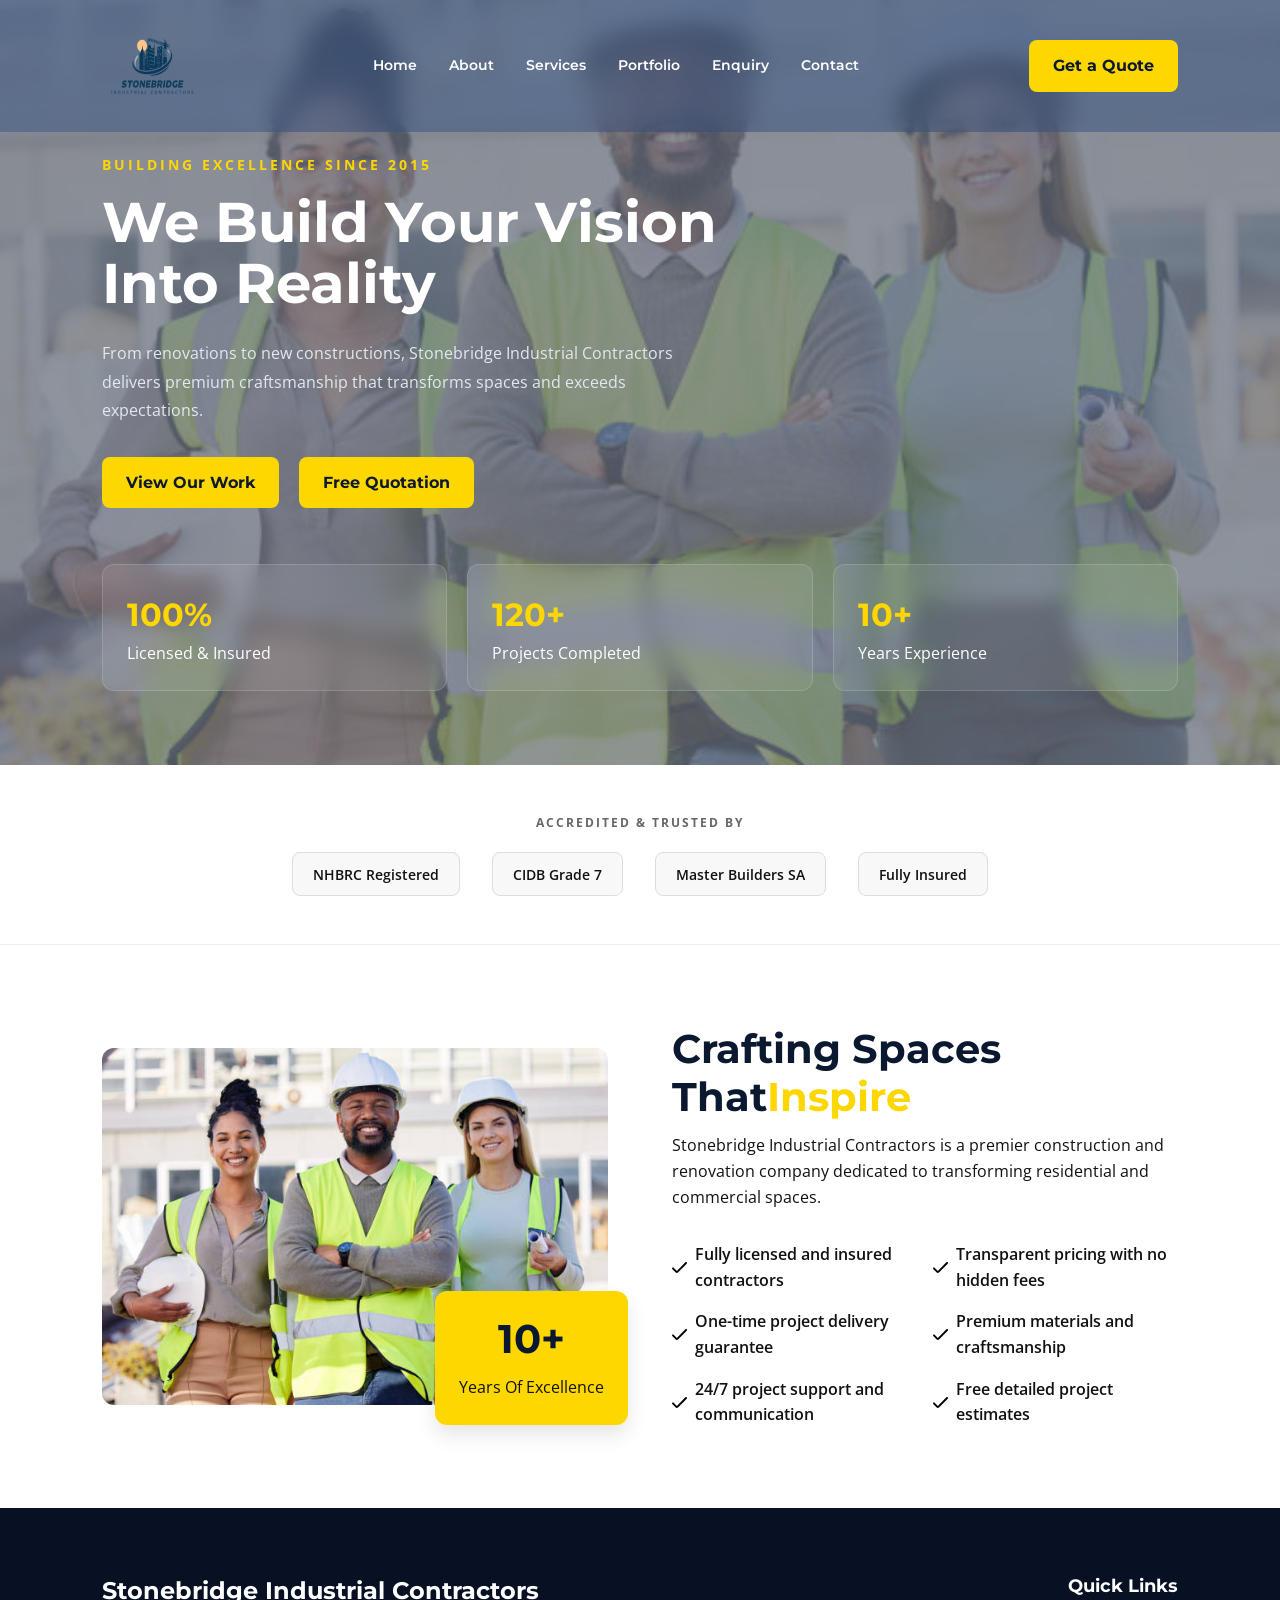
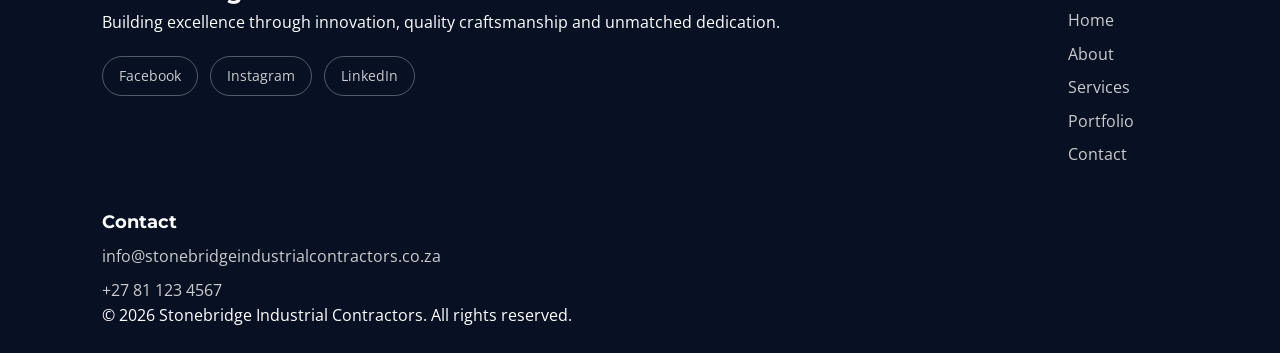
<file: index.html>
<!DOCTYPE html>
<html lang="en">
<head>
     <meta charset="UTF-8"> <!-- Sets character encoding to UTF-8 -->
    <meta name="viewport" content="width=device-width, initial-scale=1.0"> <!-- Makes site responsive on mobile -->
    <meta name="description" content="Stonebridge Industrial Contractors provides premium residential and commercial construction, renovations, and extensions in Bloemfontein and Kimberly."> <!-- SEO description -->
    <meta name="keywords" content="construction, renovations, commercial building, home extensions, Stonebridge, Bloemfontein contractors"> <!-- SEO keywords -->
    <meta name="author" content="Stonebridge Industrial Contractors"> <!-- Author info -->
    <title>Home | Stonebridge Industrial Contractors</title> <!-- Page title -->
    <link rel="stylesheet" href="css/style.css"> <!-- External CSS -->
</head>
<body>
    
<!-- Header and nav bar - handles the navigation througout the website pages -->
<header class="navbar"> <!-- Contains the main website navigation bar -->
    <img class="logo" src="images/stonebridge-logo.png" alt="Stonebridge Logo" width="100" height="100">   <!-- Displays the website logo image -->
    <div class="menu-wrapper"> <!-- Wraps the mobile toggle button and navigation menu -->
        <button class="mobile-toggle" id="hamburger" onclick="toggleMenu()" aria-label="Toggle menu">☰</button>    <!-- Hamburger button to toggle the mobile menu -->
        <nav id="mainNav">  <!-- Defines the main navigation menu -->
            <a href="index.html" class="nav-link">Home</a>  <!-- Link to the home page -->
            <a href="about.html" class="nav-link">About</a>   <!-- Link to the about page -->
            <a href="services.html" class="nav-link">Services</a>  <!-- Link to the services page -->
            <a href="projects.html" class="nav-link">Portfolio</a>   <!-- Link to the portfolio/projects page -->
            <a href="enquiry.html" class="nav-link">Enquiry</a>   <!-- Link to the enquiry page -->
            <a href="contact.html" class="nav-link">Contact</a>    <!-- Link to the contact page -->
        </nav>  <!-- Closes the main navigation menu -->
    </div>   <!-- Closes the menu wrapper container -->

    <a href="contact.html" class="quote-btn">Get a Quote</a>  <!-- Button linking to the contact page -->
</header>  <!-- Closes the header section -->

<!-- Main content of homepage and call-to-action buttons -->
<main>
    <section class="hero"> <!-- Hero section with background image -->
   <img src="images/team-members/team-image-2.jpg" class="hero-background" alt="Hero Image"> <!-- Hero background image -->
    <div class="hero-content"> <!-- Text and buttons overlay -->
   <p class="tag">BUILDING EXCELLENCE SINCE 2015</p> <!-- Small tagline -->
  <h1>We Build Your Vision Into Reality</h1> <!-- Main headline -->
    <p class="hero-text"> From renovations to new constructions, Stonebridge Industrial Contractors delivers premium craftsmanship that transforms spaces and exceeds expectations.</p> <!-- Hero description -->
    <div class="hero-buttons"> <!-- Call-to-action buttons -->
    <a href="projects.html" class="primary-btn">View Our Work</a> <!-- Link to projects page -->
    <a href="contact.html" class="primary-btn">Free Quotation</a> <!-- Link to contact page -->
</div>
</div>

<div class="stats"> <!-- Container for displaying key business performance metrics -->
    <div class="stat-box"> <!-- Individual box showcasing licensing status metric -->
        <h3>100%</h3> <!-- Highlighting full compliance percentage -->
        <p>Licensed & Insured</p> <!-- Description label for the percentage stat -->
    </div> <!-- Closes the licensing stat box -->

    <div class="stat-box"> <!-- Individual box showcasing completed project count -->
        <h3>120+</h3> <!-- Highlighting volume of finished projects -->
        <p>Projects Completed</p> <!-- Description label for project count -->
    </div> <!-- Closes the projects stat box -->

    <div class="stat-box"> <!-- Individual box showcasing years of experience -->
        <h3>10+</h3> <!-- Highlighting total decades/years operating -->
        <p>Years Experience</p> <!-- Description label for industry experience -->
    </div> <!-- Closes the experience stat box -->
</div> <!-- Closes the stats container -->
</section>
</main>

<section class="trust-strip"> <!-- Accreditation strip -->
<p class="trust-label">ACCREDITED & TRUSTED BY</p> <!-- Section label -->
<div class="trust-logos"> <!-- Logos/credentials container -->
<div class="trust-logo">NHBRC Registered</div> <!-- Accreditation item -->
<div class="trust-logo">CIDB Grade 7</div> <!-- Accreditation item -->
<div class="trust-logo">Master Builders SA</div> <!-- Accreditation item -->
<div class="trust-logo">Fully Insured</div> <!-- Accreditation item -->
</div> <!-- Logos/credentials container closes -->
</section><!-- Accreditation strip closes-->

<section class="about" id="about"> <!-- About section -->
<div class="about-image"> <!-- Image + experience card -->
<img src="images/team-members/team-image-2.jpg" alt="Nkala Industrial Contractors construction team on site" loading="lazy"> <!-- Team image -->
<div class="experience-card"> <!-- Highlight card -->
<h2>10+</h2> <!-- Years of experience test -->
<p>Years Of Excellence</p> <!-- Supporting text -->
</div>
</div>

<div class="about-content"> <!-- Text content -->
<h2>Crafting Spaces That<span>Inspire</span></h2> <!-- Section heading -->
<p>Stonebridge Industrial Contractors is a premier construction and renovation company dedicated to transforming residential and commercial spaces.</p> <!-- About description -->
<div class="features"> <!-- Key features list -->
<div><img src="images/icons/check.svg" height="15px" alt="Check mark"> Fully licensed and insured contractors</div> <!-- Feature item -->
<div><img src="images/icons/check.svg" height="15px" alt="Check mark"> Transparent pricing with no hidden fees</div> <!-- Feature item -->
<div><img src="images/icons/check.svg" height="15px" alt="Check mark"> One-time project delivery guarantee</div> <!-- Feature item -->
<div><img src="images/icons/check.svg" height="15px" alt="Check mark"> Premium materials and craftsmanship</div> <!-- Feature item -->
<div><img src="images/icons/check.svg" height="15px" alt="Check mark"> 24/7 project support and communication</div> <!-- Feature item -->
<div><img src="images/icons/check.svg" height="15px" alt="Check mark"> Free detailed project estimates</div> <!-- Feature item -->
</div>
</div>
</section>


<!-- Footer of the homepage -->
 <footer> <!-- Footer section starts -->
<div class="footer-content"> <!-- Wrapper for all footer content -->

<div> <!-- Company info block -->
<h3>Stonebridge Industrial Contractors</h3> <!-- Company name -->
<p>Building excellence through innovation, quality craftsmanship and unmatched dedication.</p> <!-- Company tagline -->
<div class="social-links footer-social"> <!-- Social media links container -->
<a href="#" aria-label="Facebook">Facebook</a> <!-- Facebook link, but doesnt lead to the platform, the company does not YET social media, it is in progress-->
<a href="#" aria-label="Instagram">Instagram</a> <!-- Instagram link, but doesnt lead to the platform, the company does not YET social media, it is in progress -->
<a href="#" aria-label="LinkedIn">LinkedIn</a> <!-- LinkedIn link, but doesnt lead to the platform, the company does not YET social media, it is in progress -->
</div>
</div>

<div> <!-- Quick navigation links block -->
<h4>Quick Links</h4> <!-- Section heading -->
<a href="#">Home</a> <!-- Link to homepage -->
<a href="#about">About</a> <!-- Link to about section -->
<a href="#services">Services</a> <!-- Link to services section -->
<a href="#portfolio">Portfolio</a> <!-- Link to portfolio section -->
<a href="#contact">Contact</a> <!-- Link to contact section -->
</div>

<div> <!-- Contact details block -->
<h4>Contact</h4> <!-- Section heading -->
<a href="mailto:info@stonebridgeindustrialcontractors.co.za">info@stonebridgeindustrialcontractors.co.za</a> <!-- Email link -->
<a href="tel:+27811234567">+27 81 123 4567</a> <!-- Phone link -->
</div><!-- Contact details div closes -->
</div> <!-- Footer content wrapper closes -->

<p>© 2026 Stonebridge Industrial Contractors. All rights reserved.</p> <!-- Copyright notice -->
</footer> <!-- Footer section ends -->

<script src="js/script.js"></script> <!-- Link to the JavaScript file -->
</body>
</html>
</file>
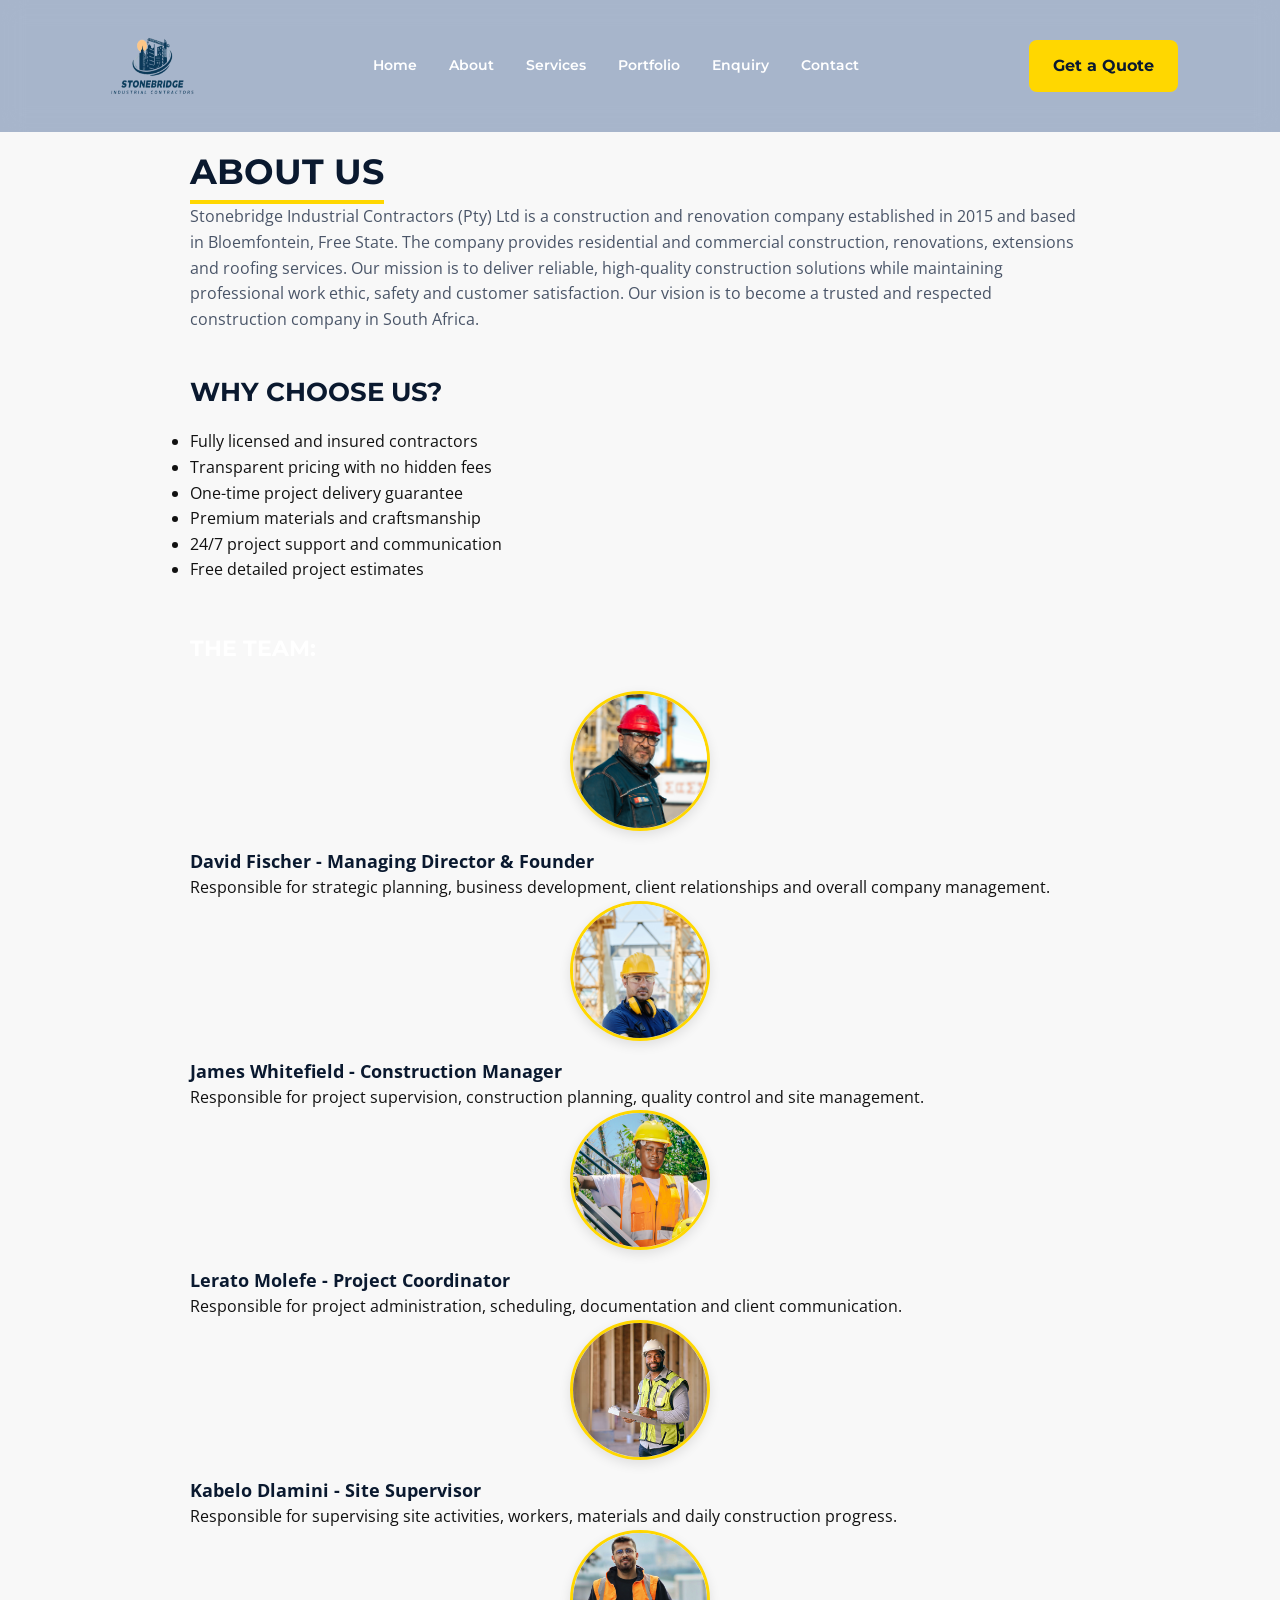
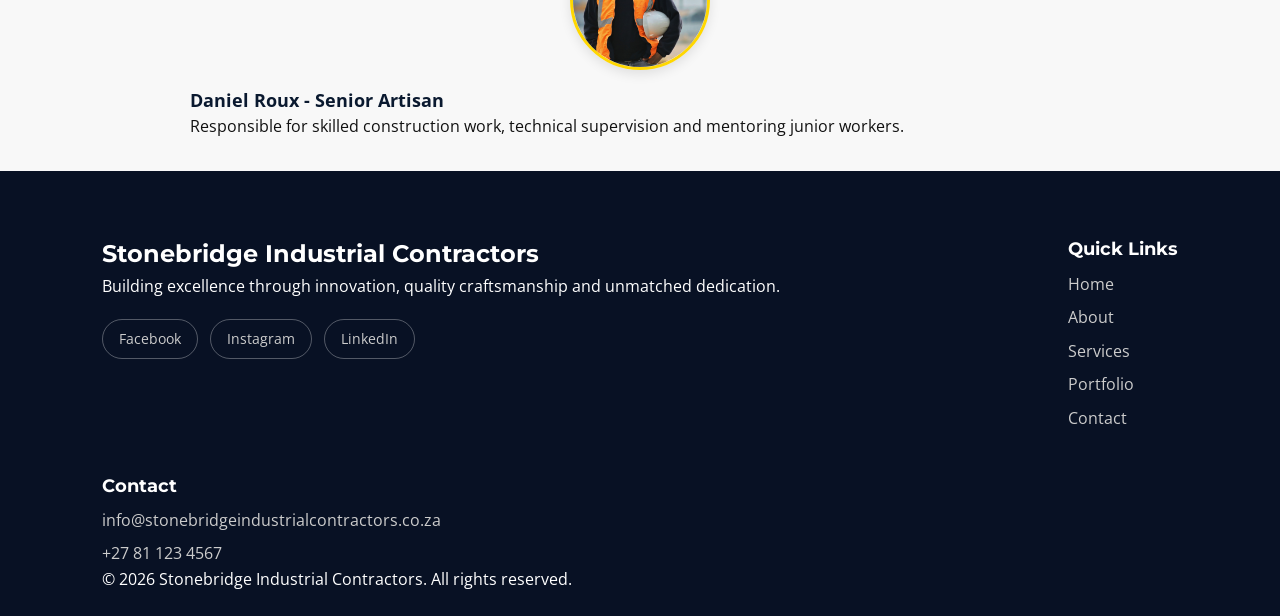
<file: about.html>
<!DOCTYPE html>
<html lang="en">
<head>
<meta charset="UTF-8"> <!-- Sets character encoding to UTF-8 -->
    <meta name="viewport" content="width=device-width, initial-scale=1.0"> <!-- Makes site responsive on mobile -->
    <meta name="description" content="Stonebridge Industrial Contractors provides premium residential and commercial construction, renovations, and extensions in Bloemfontein and Kimberly."> <!-- SEO description -->
    <meta name="keywords" content="construction, renovations, commercial building, home extensions, Stonebridge, Bloemfontein contractors"> <!-- SEO keywords -->
    <meta name="author" content="Stonebridge Industrial Contractors"> <!-- Author info -->
    <title>About Us | Stonebridge Industrial Contractors</title> <!-- Page title -->
    <link rel="stylesheet" href="css/style.css"> <!-- External CSS -->
</head>
<body>

<!-- Header andnav bar - handles the navigation througout the website pages -->
 <header class="navbar"> <!-- Navigation bar -->
    <img class="logo" src="images/stonebridge-logo.png" alt="Stonebridge Logo" width="100" height="100"> <!-- Company logo -->
    
    <div class="menu-wrapper"> <!-- Wrapper for menu -->
        <button class="mobile-toggle" id="hamburger" onclick="toggleMenu()" aria-label="Toggle menu">☰</button> <!-- Mobile hamburger button -->
        <nav id="mainNav"> <!-- Navigation links -->
            <a href="index.html" class="nav-link">Home</a> <!-- Home link -->
            <a href="about.html" class="nav-link">About</a> <!-- About link -->
            <a href="services.html" class="nav-link">Services</a> <!-- Services link -->
            <a href="projects.html" class="nav-link">Portfolio</a> <!-- Portfolio link -->
            <a href="enquiry.html" class="nav-link">Enquiry</a> <!-- Enquiry link -->
            <a href="contact.html" class="nav-link">Contact</a> <!-- Contact link -->
        </nav>
    </div>

    <a href="contact.html" class="quote-btn">Get a Quote</a> <!-- CTA button -->
</header>

<!-- Main content of the about page -->
<main class="service-section"> <!-- About page main section -->
    <h1 class="about-us">ABOUT US</h1> <!-- Page heading -->

    <p class="about-text">Stonebridge Industrial Contractors (Pty) Ltd is a construction and renovation company 
        established in 2015 and based in Bloemfontein, Free State. The company provides residential 
        and commercial construction, renovations, extensions and roofing services. 
        Our mission is to deliver reliable, high-quality construction solutions while maintaining professional work ethic, 
        safety and customer satisfaction. Our vision is to become a trusted and respected construction company in South Africa.</p> <!-- Company description -->

        <h2 class="about-h2">WHY CHOOSE US?</h2> <!-- Subheading -->
<ul> <!-- Features list -->
    <li>Fully licensed and insured contractors</li> <!-- Feature -->
    <li>Transparent pricing with no hidden fees</li> <!-- Feature -->
    <li>One-time project delivery guarantee</li> <!-- Feature -->
    <li>Premium materials and craftsmanship</li> <!-- Feature -->
    <li>24/7 project support and communication</li> <!-- Feature -->
    <li>Free detailed project estimates</li> <!-- Feature -->
</ul>

<!-- The team members and their roles -->
<h3 class="about-h3">THE TEAM:</h3> <!-- Team heading -->
<img class="team-members-img" src="images/team-members/pexels-alshreef-36673026.jpg" alt="David Fischer"> <!-- Team member photo -->
<p class="about-heading">David Fischer - Managing Director & Founder</p> <!-- Name and role -->
<p>Responsible for strategic planning, business development, client relationships and overall company management.</p> <!-- Role description -->

<img class="team-members-img" src="images/team-members/pexels-mikael-blomkvist-8960990.jpg" alt="James Whitefield" width="260" height="260"> <!-- Team member photo -->
<p class="about-heading">James Whitefield - Construction Manager</p> <!-- Name and role -->
<p>Responsible for project supervision, construction planning, quality control and site management.</p> <!-- Role description -->

<img class="team-members-img" src="images/team-members/pexels-kindelmedia-8487774.jpg" alt="Lerato Molefe" width="260" height="260"> <!-- Team member photo -->
<p class="about-heading">Lerato Molefe - Project Coordinator</p> <!-- Name and role -->
<p>Responsible for project administration, scheduling, documentation and client communication.</p> <!-- Role description -->

<img class="team-members-img" src="images/team-members/istockphoto-2227010271-612x612.jpg" alt="Kabelo Dlamini" width="260" height="260"> <!-- Team member photo -->
<p class="about-heading">Kabelo Dlamini - Site Supervisor</p> <!-- Name and role -->
<p>Responsible for supervising site activities, workers, materials and daily construction progress.</p> <!-- Role description -->

<img class="team-members-img" src="images/team-members/pexels-bymuratisikofficial-34670931.jpg" alt="Daniel Roux" width="260" height="260"> <!-- Team member photo -->
<p class="about-heading">Daniel Roux - Senior Artisan</p> <!-- Name and role -->
<p>Responsible for skilled construction work, technical supervision and mentoring junior workers.</p> <!-- Role description -->
</main> <!-- End of main -->


<!-- Footer section of about page-->
<footer> <!-- Footer section starts -->
<div class="footer-content"> <!-- Wrapper for all footer content -->

<div> <!-- Company info block -->
<h3>Stonebridge Industrial Contractors</h3> <!-- Company name -->
<p>Building excellence through innovation, quality craftsmanship and unmatched dedication.</p> <!-- Company tagline -->
<div class="social-links footer-social"> <!-- Social media links container -->
<a href="#" aria-label="Facebook">Facebook</a> <!-- Facebook link, but doesnt lead to the platform, the company does not YET social media, it is in progress-->
<a href="#" aria-label="Instagram">Instagram</a> <!-- Instagram link, but doesnt lead to the platform, the company does not YET social media, it is in progress -->
<a href="#" aria-label="LinkedIn">LinkedIn</a> <!-- LinkedIn link, but doesnt lead to the platform, the company does not YET social media, it is in progress -->
</div>
</div>

<div> <!-- Quick navigation links block -->
<h4>Quick Links</h4> <!-- Section heading -->
<a href="#">Home</a> <!-- Link to homepage -->
<a href="#about">About</a> <!-- Link to about section -->
<a href="#services">Services</a> <!-- Link to services section -->
<a href="#portfolio">Portfolio</a> <!-- Link to portfolio section -->
<a href="#contact">Contact</a> <!-- Link to contact section -->
</div>

<div> <!-- Contact details block -->
<h4>Contact</h4> <!-- Section heading -->
<a href="mailto:info@stonebridgeindustrialcontractors.co.za">info@stonebridgeindustrialcontractors.co.za</a> <!-- Email link -->
<a href="tel:+27811234567">+27 81 123 4567</a> <!-- Phone link -->
</div><!-- Contact details div closes -->
</div> <!-- Footer content wrapper closes -->

<p>© 2026 Stonebridge Industrial Contractors. All rights reserved.</p> <!-- Copyright notice -->
</footer> <!-- Footer section ends -->

<script src="js/script.js"></script> <!-- Link to the JavaScript file -->
</body>
</html>
</file>
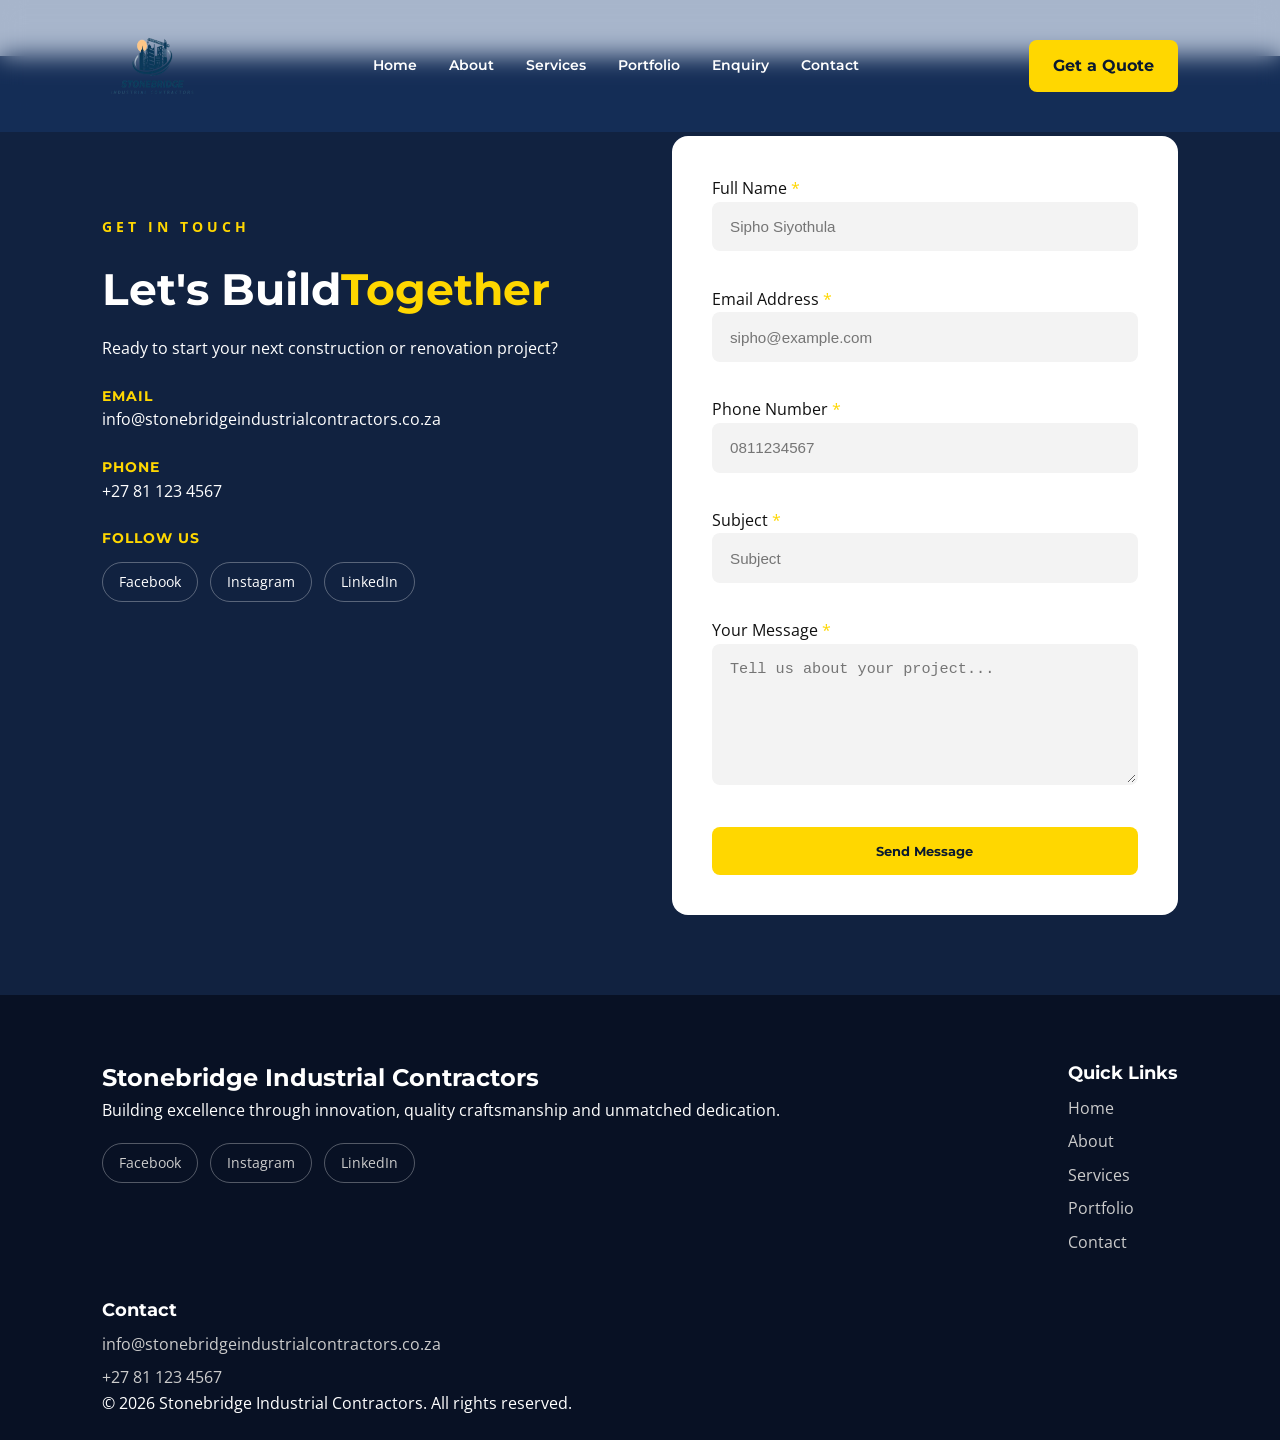
<file: contact.html>
<!DOCTYPE html>
<html lang="en">
<head>
     <meta charset="UTF-8"> <!-- Sets character encoding to UTF-8 -->
    <meta name="viewport" content="width=device-width, initial-scale=1.0"> <!-- Makes site responsive on mobile -->
    <meta name="description" content="Stonebridge Industrial Contractors provides premium residential and commercial construction, renovations, and extensions in Bloemfontein and Kimberly."> <!-- SEO description -->
    <meta name="keywords" content="construction, renovations, commercial building, home extensions, Stonebridge, Bloemfontein contractors"> <!-- SEO keywords -->
    <meta name="author" content="Stonebridge Industrial Contractors"> <!-- Author info -->
    <title>Contact Us | Stonebridge Industrial Contractors</title> <!-- Page title -->
    <link rel="stylesheet" href="css/style.css"> <!-- External CSS -->
</head>
    <body>

<!-- Header and nav bar - handles the navigation througout the website pages -->
<header class="navbar"> <!-- Navigation bar -->
        <img src="images/stonebridge-logo.png" alt="Stonebridge Logo" width="100" height="100"> <!-- Company logo -->
        <button class="mobile-toggle" onclick="toggleMenu()" aria-label="Toggle Menu">☰</button> <!-- Mobile hamburger button -->
        <nav id="mainNav"> <!-- Navigation links -->
            <a href="index.html" class="nav-link">Home</a> <!-- Home link -->
            <a href="about.html" class="nav-link">About</a> <!-- About link -->
            <a href="services.html" class="nav-link">Services</a> <!-- Services link -->
            <a href="projects.html" class="nav-link">Portfolio</a> <!-- Portfolio link -->
            <a href="enquiry.html" class="nav-link">Enquiry</a> <!-- Enquiry link -->
            <a href="contact.html" class="nav-link">Contact</a> <!-- Contact link -->
        </nav>
        <a href="#contactForm" class="quote-btn">Get a Quote</a> <!-- CTA button -->
    </header>

<!-- Main content of the page -->
<main class="container"> <!-- Main container -->
<section class="contact" id="contact"> <!-- Contact section -->
<div class="contact-info"> <!-- Contact info block -->
<p class="section-tag">GET IN TOUCH</p> <!-- Section label -->
<h2>Let's Build<span>Together</span></h2> <!-- Heading with emphasis -->

<p>Ready to start your next construction or renovation project?</p> <!-- Intro text -->

<div class="contact-box"> <!-- Email box -->
<h4>Email</h4> <!-- Label -->
<p class="contact-link">info@stonebridgeindustrialcontractors.co.za</p> <!-- Email address -->
</div>

<div class="contact-box"> <!-- Phone box -->
<h4>Phone</h4> <!-- Label -->
<p><a href="tel:+27811234567" class="contact-link">+27 81 123 4567</a></p> <!-- Phone link -->
</div>

<div class="contact-box"> <!-- Social links box -->
<h4>Follow Us</h4> <!-- Label -->
<div class="social-links"> <!-- Social links container -->
<a href="#" aria-label="Facebook">Facebook</a> <!-- Facebook link -->
<a href="#" aria-label="Instagram">Instagram</a> <!-- Instagram link -->
<a href="#" aria-label="LinkedIn">LinkedIn</a> <!-- LinkedIn link -->
</div>
</div>
</div>
<form class="contact-form" id="contactForm" novalidate> <!-- Contact form -->
            <div class="form-status" id="formStatus" style="display: none;"></div> <!-- Form status -->

            <div class="form-group"> <!-- Name field -->
                <label for="nameInput">Full Name <span class="required">*</span></label> <!-- Label -->
                <input type="text" placeholder="Sipho Siyothula" name="name" id="nameInput" required> <!-- Input -->
                <span class="error-msg" id="nameError"></span> <!-- Error message -->
            </div>

            <div class="form-group"> <!-- Email field -->
                <label for="emailInput">Email Address <span class="required">*</span></label> <!-- Label -->
                <input type="email" placeholder="sipho@example.com" name="email" id="emailInput" required> <!-- Input -->
                <span class="error-msg" id="emailError"></span> <!-- Error message -->
            </div>

            <div class="form-group"> <!-- Phone field -->
                <label for="phoneInput">Phone Number <span class="required">*</span></label> <!-- Label -->
                <input type="tel" placeholder="0811234567" name="phone" id="phoneInput" required> <!-- Input -->
                <span class="error-msg" id="phoneError"></span> <!-- Error message -->
            </div>

            <div class="form-group"> <!-- Subject field -->
                <label for="subjectInput">Subject <span class="required">*</span></label> <!-- Label -->
                <input type="text" placeholder="Subject" name="subject" id="subjectInput" required> <!-- Input -->
                <span class="error-msg" id="subjectError"></span> <!-- Error message -->
            </div>

            <div class="form-group"> <!-- Message field -->
                <label for="messageInput">Your Message <span class="required">*</span></label> <!-- Label -->
                <textarea rows="6" placeholder="Tell us about your project..." name="message" id="messageInput" required></textarea> <!-- Textarea -->
                <span class="error-msg" id="messageError"></span> <!-- Error message -->
            </div>

            <button type="submit" id="sendEmailBtn">Send Message</button> <!-- Submit button -->
        </form>
</section>
</main>


<!-- Footer section of contact page -->
<footer> <!-- Footer section starts -->
<div class="footer-content"> <!-- Wrapper for all footer content -->

<div> <!-- Company info block -->
<h3>Stonebridge Industrial Contractors</h3> <!-- Company name -->
<p>Building excellence through innovation, quality craftsmanship and unmatched dedication.</p> <!-- Company tagline -->
<div class="social-links footer-social"> <!-- Social media links container -->
<a href="#" aria-label="Facebook">Facebook</a> <!-- Facebook link, but doesnt lead to the platform, the company does not YET social media, it is in progress-->
<a href="#" aria-label="Instagram">Instagram</a> <!-- Instagram link, but doesnt lead to the platform, the company does not YET social media, it is in progress -->
<a href="#" aria-label="LinkedIn">LinkedIn</a> <!-- LinkedIn link, but doesnt lead to the platform, the company does not YET social media, it is in progress -->
</div>
</div>

<div> <!-- Quick navigation links block -->
<h4>Quick Links</h4> <!-- Section heading -->
<a href="#">Home</a> <!-- Link to homepage -->
<a href="#about">About</a> <!-- Link to about section -->
<a href="#services">Services</a> <!-- Link to services section -->
<a href="#portfolio">Portfolio</a> <!-- Link to portfolio section -->
<a href="#contact">Contact</a> <!-- Link to contact section -->
</div>

<div> <!-- Contact details block -->
<h4>Contact</h4> <!-- Section heading -->
<a href="mailto:info@stonebridgeindustrialcontractors.co.za">info@stonebridgeindustrialcontractors.co.za</a> <!-- Email link -->
<a href="tel:+27811234567">+27 81 123 4567</a> <!-- Phone link -->
</div><!-- Contact details div closes -->
</div> <!-- Footer content wrapper closes -->

<p>© 2026 Stonebridge Industrial Contractors. All rights reserved.</p> <!-- Copyright notice -->
</footer> <!-- Footer section ends -->

<script src="js/script.js"></script> <!-- Link to the JavaScript file -->

</body>
</html>
</file>
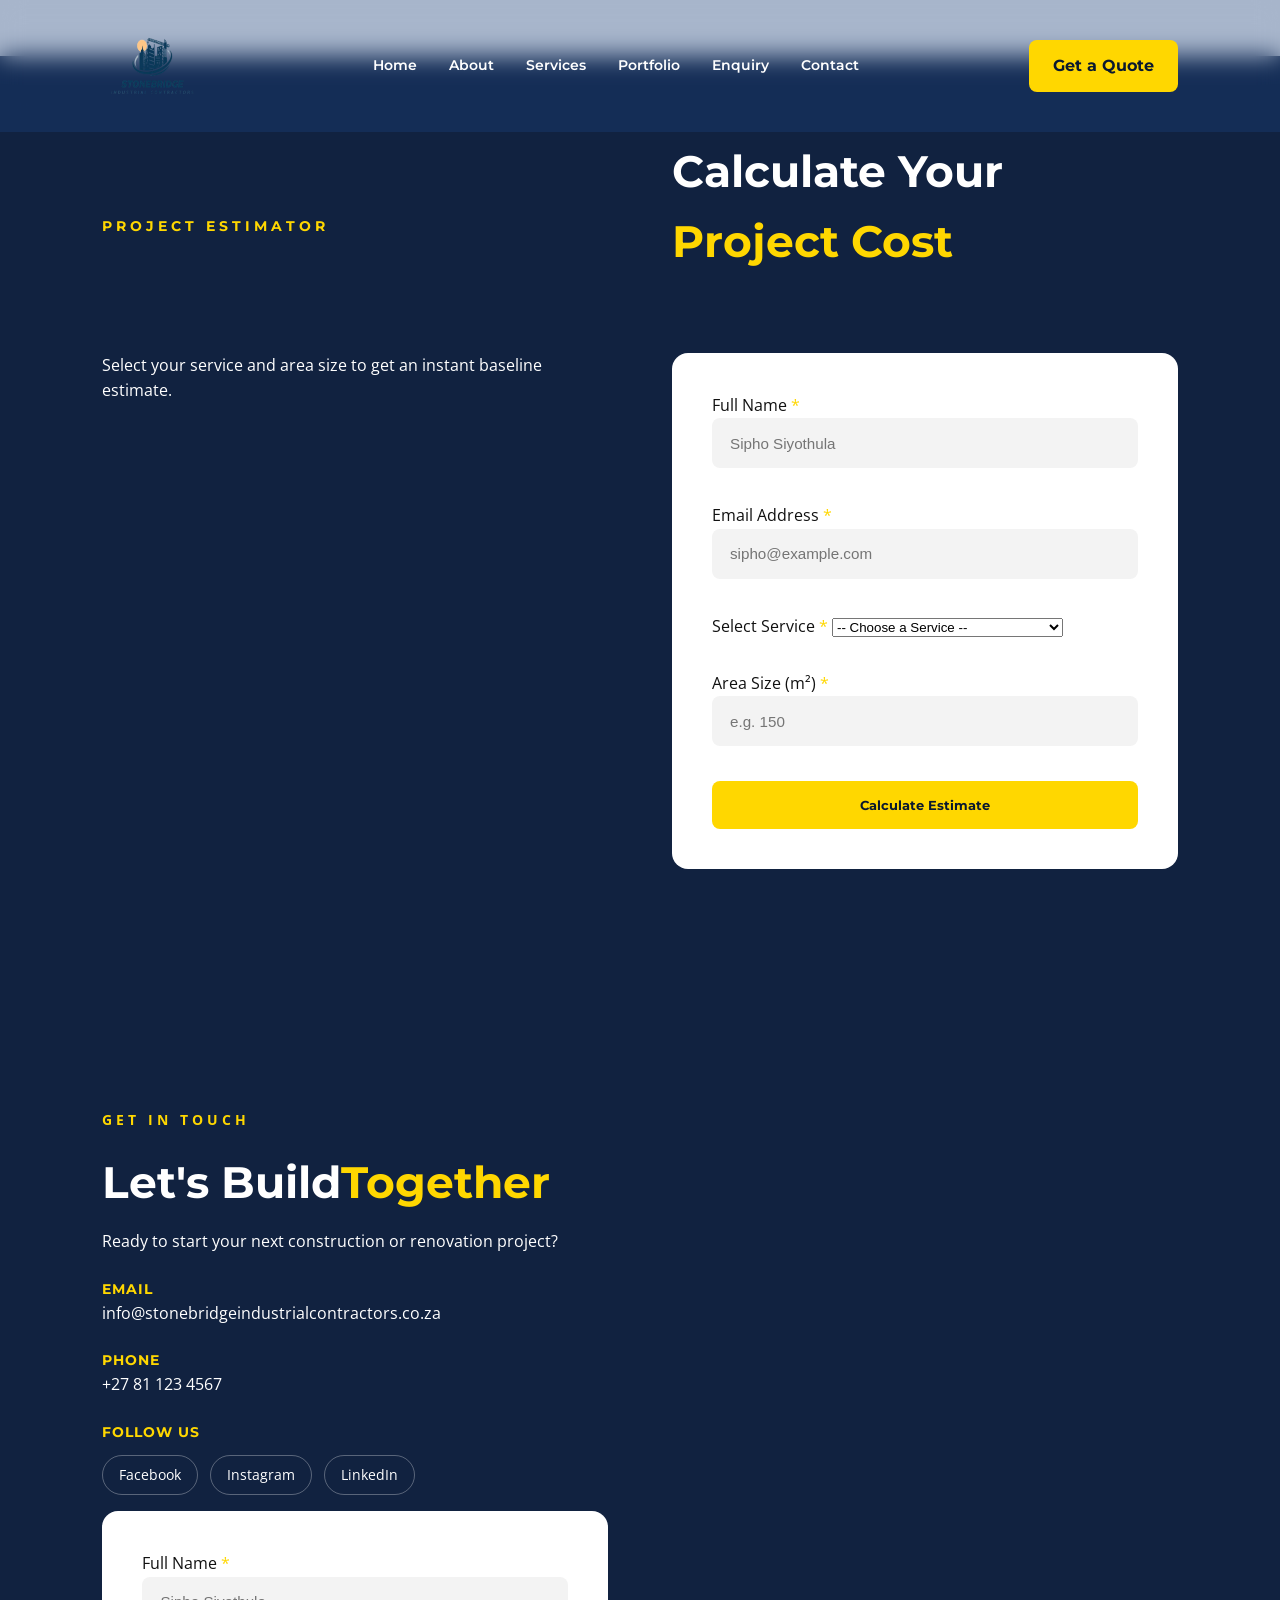
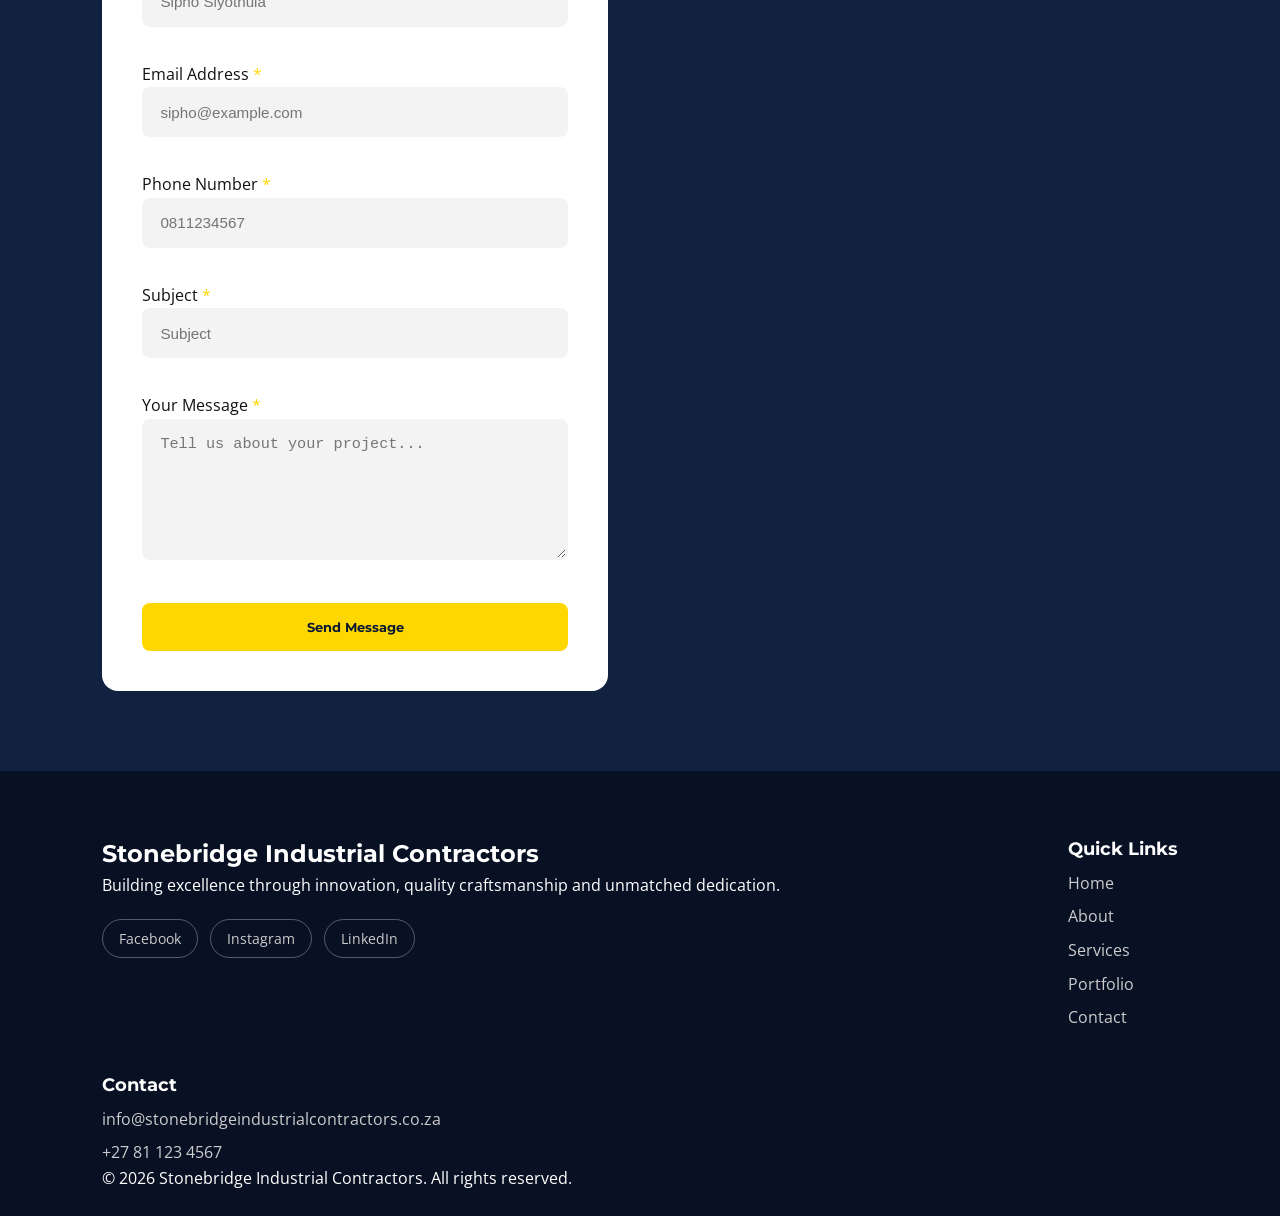
<file: enquiry.html>
<!DOCTYPE html>
<html lang="en">
<head>
     <meta charset="UTF-8"> <!-- Sets character encoding to UTF-8 -->
    <meta name="viewport" content="width=device-width, initial-scale=1.0"> <!-- Makes site responsive on mobile -->
    <meta name="description" content="Stonebridge Industrial Contractors provides premium residential and commercial construction, renovations, and extensions in Bloemfontein and Kimberly."> <!-- SEO description -->
    <meta name="keywords" content="construction, renovations, commercial building, home extensions, Stonebridge, Bloemfontein contractors"> <!-- SEO keywords -->
    <meta name="author" content="Stonebridge Industrial Contractors"> <!-- Author info -->
    <title>Enquiry | Stonebridge Industrial Contractors</title> <!-- Page title -->
    <link rel="stylesheet" href="css/style.css"> <!-- External CSS -->
</head>
<body>

    <!-- Header and nav bar - handles the navigation througout the website pages -->
<header class="navbar"> <!-- Navigation bar -->
        <img src="images/stonebridge-logo.png" alt="Stonebridge Logo" width="100" height="100"> <!-- Company logo -->
        <button class="mobile-toggle" onclick="toggleMenu()" aria-label="Toggle Menu">☰</button> <!-- Mobile hamburger button -->
        <nav id="mainNav"> <!-- Navigation links -->
            <a href="index.html" class="nav-link">Home</a> <!-- Home link -->
            <a href="about.html" class="nav-link">About</a> <!-- About link -->
            <a href="services.html" class="nav-link">Services</a> <!-- Services link -->
            <a href="projects.html" class="nav-link">Portfolio</a> <!-- Portfolio link -->
            <a href="enquiry.html" class="nav-link">Enquiry</a> <!-- Enquiry link -->
            <a href="contact.html" class="nav-link">Contact</a> <!-- Contact link -->
        </nav>
        <a href="contact.html" class="quote-btn">Get a Quote</a> <!-- CTA button -->
    </header>


    
<main class="container"> <!-- Main container -->
        <section class="contact"> <!-- Project estimator section -->
            <h3 class="section-tag">PROJECT ESTIMATOR</h3> <!-- Section label -->
            <h2>Calculate Your <span>Project Cost</span></h2> <!-- Heading -->
            <p>Select your service and area size to get an instant baseline estimate.</p> <!-- Intro text -->
            <form class="contact-form" id="enquiryForm" novalidate> <!-- Estimator form -->
                <div class="form-group"> <!-- Name field -->
            <label for="enquiry-name">Full Name <span class="required">*</span></label> <!-- Label -->
            <input type="text" id="enquiry-name" name="enquiry-name" placeholder="Sipho Siyothula"> <!-- Input -->
            <span class="error-msg" id="enquiry-name-error"></span> <!-- Error message -->
        </div>
        <div class="form-group"> <!-- Email field -->
            <label for="enquiry-email">Email Address <span class="required">*</span></label> <!-- Label -->
            <input type="email" id="enquiry-email" name="enquiry-email" placeholder="sipho@example.com"> <!-- Input -->
            <span class="error-msg" id="enquiry-email-error"></span> <!-- Error message -->
        </div>
               <div class="form-group"> <!-- Service dropdown -->
            <label for="service-type">Select Service <span class="required">*</span></label> <!-- Label -->
            <select id="service-type" name="service-type"> <!-- Dropdown -->
                <option value="">-- Choose a Service --</option> <!-- Default option -->
                <option value="4500">Building Construction (R4,500 / m²)</option> <!-- Option -->
                <option value="3200">Full Renovation (R3,200 / m²)</option> <!-- Option -->
                <option value="1800">Interior Design (R1,800 / m²)</option> <!-- Option -->
                <option value="2500">Remodeling (R2,500 / m²)</option> <!-- Option -->
            </select>
            <span class="error-msg" id="service-type-error"></span> <!-- Error message -->
        </div>

        <div class="form-group"> <!-- Project size field -->
            <label for="project-size">Area Size (m²) <span class="required">*</span></label> <!-- Label -->
            <input type="number" id="project-size" name="project-size" placeholder="e.g. 150" min="1"> <!-- Input -->
            <span class="error-msg" id="project-size-error"></span> <!-- Error message -->
        </div>
        <button type="submit" class="submit-btn">Calculate Estimate</button> <!-- Submit button -->

        <div id="enquiryResult" class="result-card" style="display: none;"> <!-- Result card -->
            <h3>Estimate Summary</h3> <!-- Result heading -->
            <p id="resultText"></p> <!-- Result text -->
        </div>
    </form>
        </section>


<section class="contact" id="contact"> <!-- Contact section -->
<div class="contact-info"> <!-- Contact info block -->
<p class="section-tag">GET IN TOUCH</p> <!-- Section label -->
<h2>Let's Build<span>Together</span></h2> <!-- Heading -->
<p>Ready to start your next construction or renovation project?</p> <!-- Intro text -->
<div class="contact-box"> <!-- Email box -->
<h4>Email</h4> <!-- Label -->
<p class="contact-link">info@stonebridgeindustrialcontractors.co.za</p> <!-- Email -->
<div class="contact-box"> <!-- Phone box -->
<h4>Phone</h4> <!-- Label -->
<p><a href="tel:+27811234567" class="contact-link">+27 81 123 4567</a></p> <!-- Phone link -->
</div>
<div class="contact-box"> <!-- Social links box -->
<h4>Follow Us</h4> <!-- Label -->
<div class="social-links"> <!-- Social links container -->
<a href="#" aria-label="Facebook">Facebook</a> <!-- Facebook link -->
<a href="#" aria-label="Instagram">Instagram</a> <!-- Instagram link -->
<a href="#" aria-label="LinkedIn">LinkedIn</a> <!-- LinkedIn link -->
</div>
</div>
</div>

<form class="contact-form" id="contactForm" novalidate> <!-- Contact form -->
            <div class="form-status" id="formStatus" style="display: none;"></div> <!-- Form status -->

            <div class="form-group"> <!-- Name field -->
                <label for="nameInput">Full Name <span class="required">*</span></label> <!-- Label -->
                <input type="text" placeholder="Sipho Siyothula" name="name" id="nameInput" required> <!-- Input -->
                <span class="error-msg" id="nameError"></span> <!-- Error message -->
            </div>

            <div class="form-group"> <!-- Email field -->
                <label for="emailInput">Email Address <span class="required">*</span></label> <!-- Label -->
                <input type="email" placeholder="sipho@example.com" name="email" id="emailInput" required> <!-- Input -->
                <span class="error-msg" id="emailError"></span> <!-- Error message -->
            </div>

            <div class="form-group"> <!-- Phone field -->
                <label for="phoneInput">Phone Number <span class="required">*</span></label> <!-- Label -->
                <input type="tel" placeholder="0811234567" name="phone" id="phoneInput" required> <!-- Input -->
                <span class="error-msg" id="phoneError"></span> <!-- Error message -->
            </div>

            <div class="form-group"> <!-- Subject field -->
                <label for="subjectInput">Subject <span class="required">*</span></label> <!-- Label -->
                <input type="text" placeholder="Subject" name="subject" id="subjectInput" required> <!-- Input -->
                <span class="error-msg" id="subjectError"></span> <!-- Error message -->
            </div>

            <div class="form-group"> <!-- Message field -->
                <label for="messageInput">Your Message <span class="required">*</span></label> <!-- Label -->
                <textarea rows="6" placeholder="Tell us about your project..." name="message" id="messageInput" required></textarea> <!-- Textarea -->
                <span class="error-msg" id="messageError"></span> <!-- Error message -->
            </div>

            <button type="submit" id="sendEmailBtn">Send Message</button> <!-- Submit button -->
        </form>
</section>
    </main> <!-- End of main -->


<!-- Footer of the enquiry page -->
<footer> <!-- Footer section starts -->
<div class="footer-content"> <!-- Wrapper for all footer content -->

<div> <!-- Company info block -->
<h3>Stonebridge Industrial Contractors</h3> <!-- Company name -->
<p>Building excellence through innovation, quality craftsmanship and unmatched dedication.</p> <!-- Company tagline -->
<div class="social-links footer-social"> <!-- Social media links container -->
<a href="#" aria-label="Facebook">Facebook</a> <!-- Facebook link, but doesnt lead to the platform, the company does not YET social media, it is in progress-->
<a href="#" aria-label="Instagram">Instagram</a> <!-- Instagram link, but doesnt lead to the platform, the company does not YET social media, it is in progress -->
<a href="#" aria-label="LinkedIn">LinkedIn</a> <!-- LinkedIn link, but doesnt lead to the platform, the company does not YET social media, it is in progress -->
</div>
</div>

<div> <!-- Quick navigation links block -->
<h4>Quick Links</h4> <!-- Section heading -->
<a href="#">Home</a> <!-- Link to homepage -->
<a href="#about">About</a> <!-- Link to about section -->
<a href="#services">Services</a> <!-- Link to services section -->
<a href="#portfolio">Portfolio</a> <!-- Link to portfolio section -->
<a href="#contact">Contact</a> <!-- Link to contact section -->
</div>

<div> <!-- Contact details block -->
<h4>Contact</h4> <!-- Section heading -->
<a href="mailto:info@stonebridgeindustrialcontractors.co.za">info@stonebridgeindustrialcontractors.co.za</a> <!-- Email link -->
<a href="tel:+27811234567">+27 81 123 4567</a> <!-- Phone link -->
</div><!-- Contact details div closes -->
</div> <!-- Footer content wrapper closes -->

<p>© 2026 Stonebridge Industrial Contractors. All rights reserved.</p> <!-- Copyright notice -->
</footer> <!-- Footer section ends -->

<script src="js/script.js"></script> <!-- Link to the JavaScript file -->

</body>
</html>
</file>
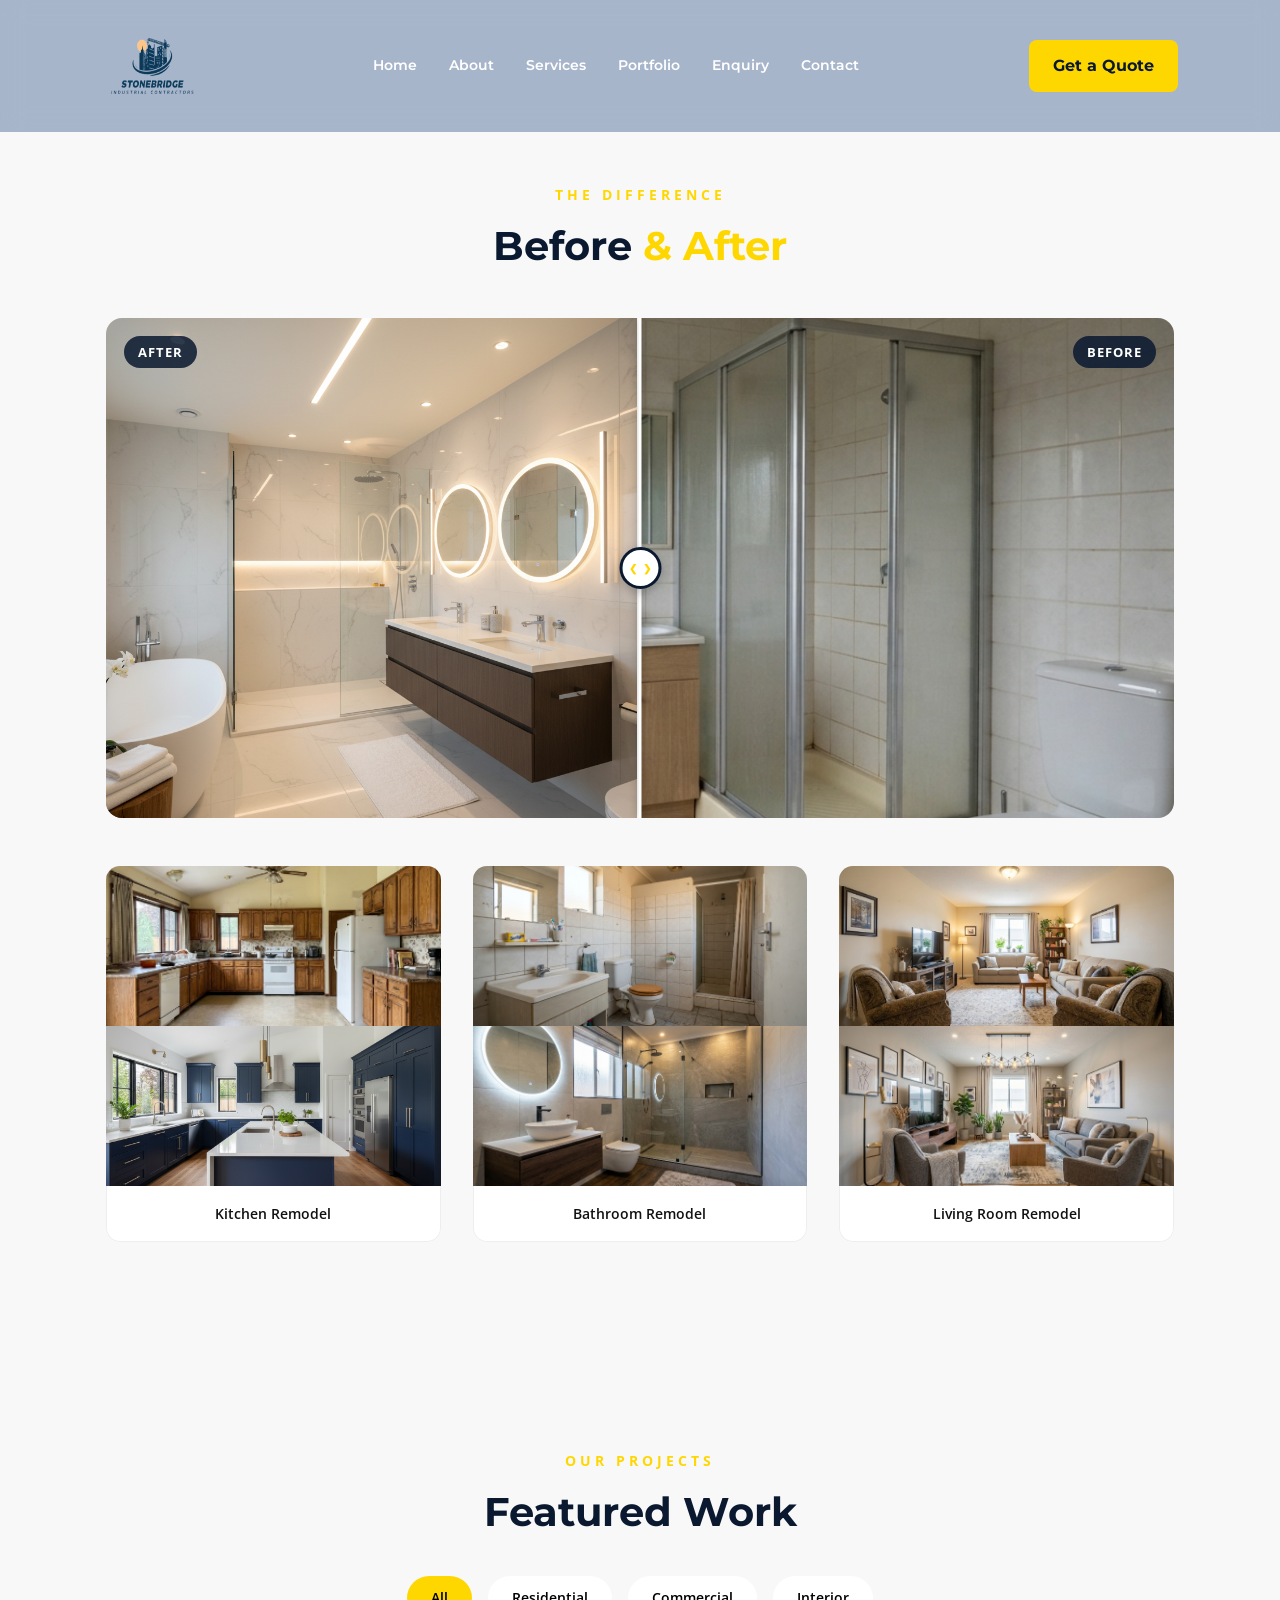
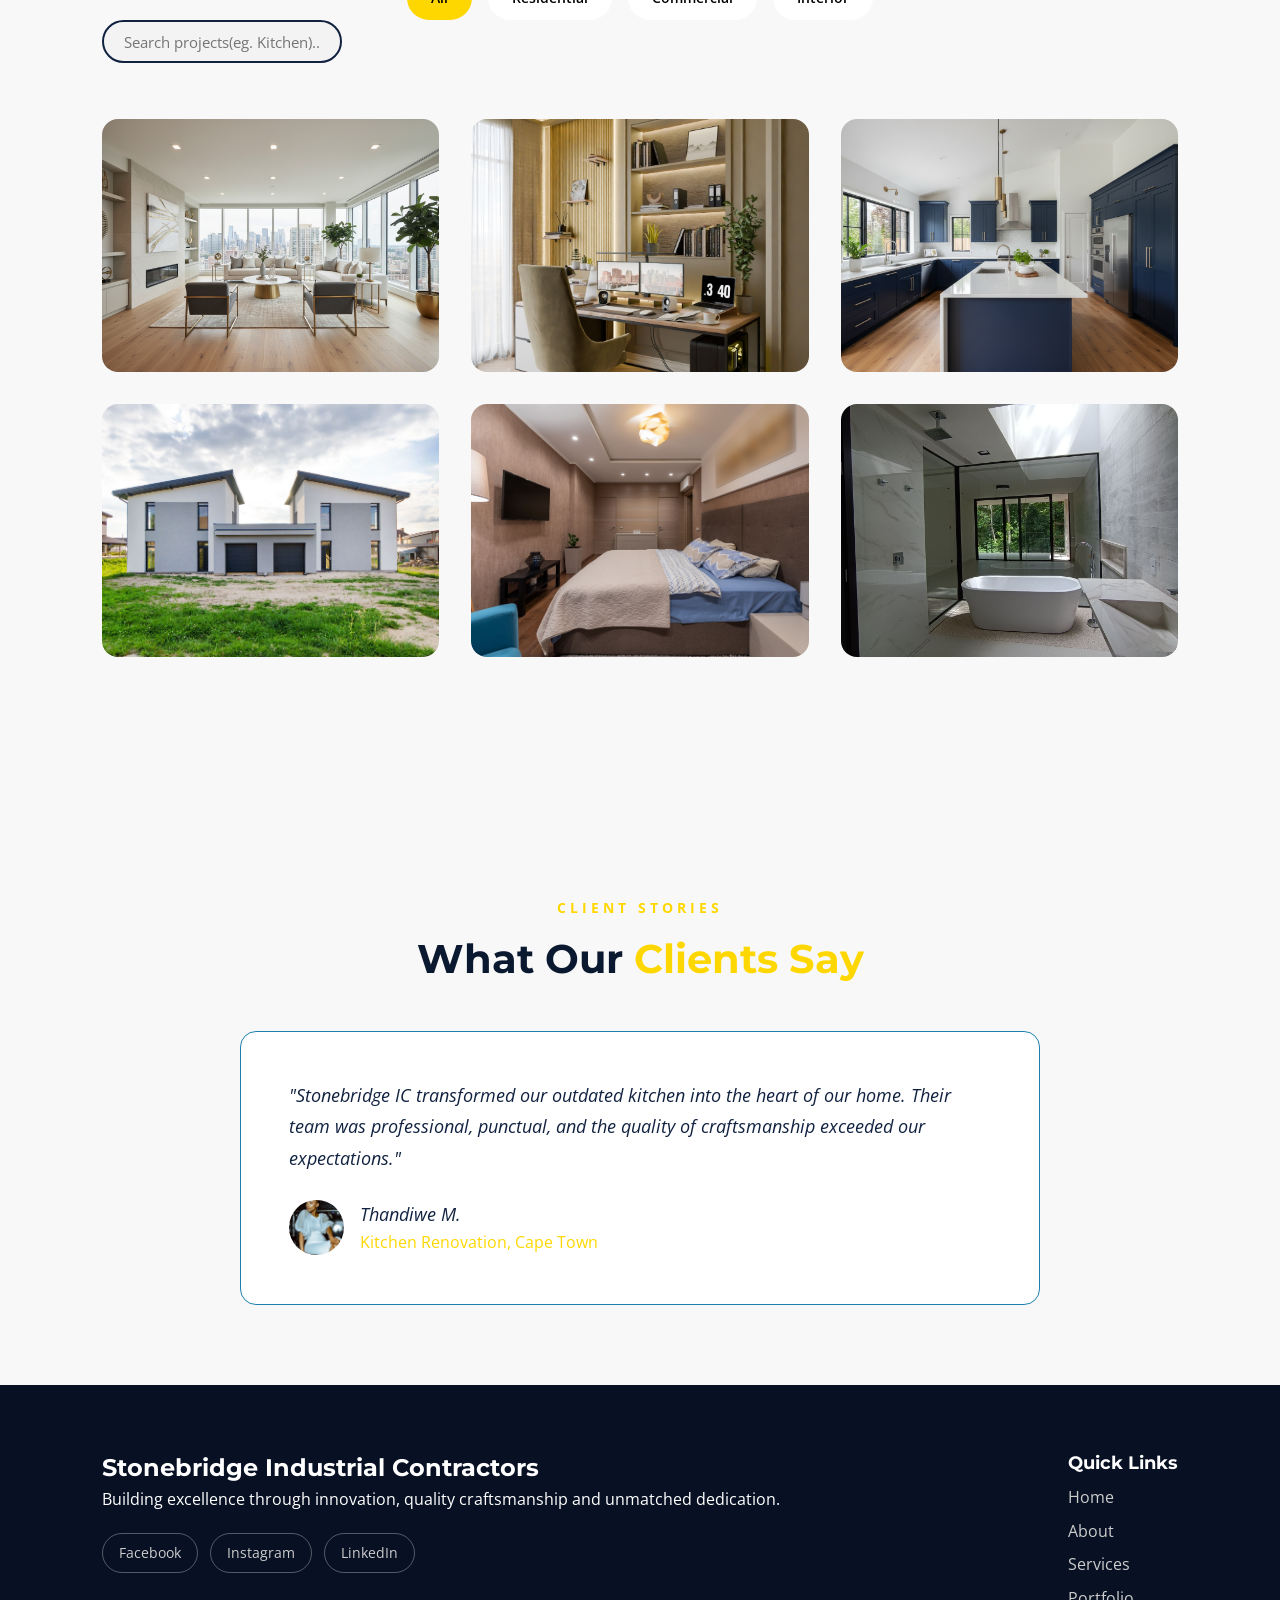
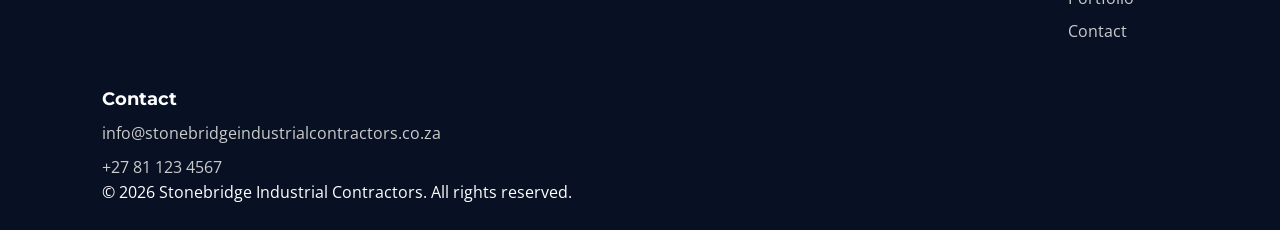
<file: projects.html>
<!DOCTYPE html>
<html lang="en">
<head>
    <meta charset="UTF-8"> <!-- Sets character encoding to UTF-8 -->
    <meta name="viewport" content="width=device-width, initial-scale=1.0"> <!-- Makes site responsive on mobile -->
    <meta name="description" content="Stonebridge Industrial Contractors provides premium residential and commercial construction, renovations, and extensions in Bloemfontein and Kimberly."> <!-- SEO description -->
    <meta name="keywords" content="construction, renovations, commercial building, home extensions, Stonebridge, Bloemfontein contractors"> <!-- SEO keywords -->
    <meta name="author" content="Stonebridge Industrial Contractors"> <!-- Author info -->
    <title>Portfolio | Stonebridge Industrial Contractors</title> <!-- Page title -->
    <link rel="stylesheet" href="css/style.css"> <!-- External CSS -->
</head>
<body>

<!-- Header and nav bar - handles the navigation througout the website pages -->
    <header class="navbar">
        <img src="images/stonebridge-logo.png" alt="Stonebridge Logo" width="100" height="100">
        <button class="mobile-toggle" onclick="toggleMenu()" aria-label="Toggle Menu">☰</button>
        <nav id="mainNav">
            <a href="index.html" class="nav-link">Home</a>
            <a href="about.html" class="nav-link">About</a>
            <a href="services.html" class="nav-link">Services</a>
            <a href="projects.html" class="nav-link">Portfolio</a>
            <a href="enquiry.html" class="nav-link">Enquiry</a>
            <a href="contact.html" class="nav-link">Contact</a>
        </nav>
        <a href="contact.html" class="quote-btn">Get a Quote</a>
    </header>

<!-- Main content that shows their projects-->
       <main class="container">
    <!-- Before & After Comparison -->
    <section class="before-after">
        <p class="section-tag center">THE DIFFERENCE</p>
        <h2 class="section-title center">Before <span>&amp; After</span></h2>
        
        <div class="comparison-container">
            <!-- Before Image (Base Layer) -->
            <img src="images/basic-bathroom.jpeg" class="before-image" alt="Bathroom before renovation">
            
            <!-- After Image Overlay Layer -->
            <div class="after-wrapper" id="afterWrapper">
                <img src="images/after-1.png" class="after-image" alt="Bathroom after renovation">
            </div>

            <!-- Visual Overlay Badges -->
            <span class="slider-badge badge-before">Before</span>
            <span class="slider-badge badge-after">After</span>

            <!-- Interactive Range Control -->
            <input type="range" min="0" max="100" value="50" id="slider" aria-label="Compare before and after bathroom renovation">

            <!-- Visual Divider Line and Circular Handle -->
            <div class="slider-handle" id="sliderHandle" aria-hidden="true">
                <div class="handle-circle">
                    <span class="arrow">&#10094;</span>
                    <span class="arrow">&#10095;</span>
                </div>
            </div>
        </div>

            <div class="gallery-grid">
                <div class="gallery-pair">
                    <img src="images/basic-kitchen.png" alt="kitchen before renovation" loading="lazy">
                    <img src="images/ater-2.png" alt="kitchen after renovation" loading="lazy">
                    <p class="gallery-label">Kitchen Remodel</p>
                </div>
                <div class="gallery-pair">
                    <img src="images/bathroom-reno.png" alt="bathroom renovation" loading="lazy">
                    <img src="images/reno-bathroom.png" alt="bathroom renovation" loading="lazy">
                    <p class="gallery-label">Bathroom Remodel</p>
                </div>
                <div class="gallery-pair">
                    <img src="images/basic-livingroom.png" alt="living room before renovation" loading="lazy">
                    <img src="images/reno-livingroom.png" alt="living room after renovation" loading="lazy">
                    <p class="gallery-label">Living Room Remodel</p>
                </div>
            </div>
        </section>

        <!-- Portfolio Filter Section -->
<section class="portfolio" id="portfolio">
    <p class="section-tag center">OUR PROJECTS</p>
    <h2 class="section-title center">Featured Work</h2>
    
    <div class="portfolio-controls">
        <div class="portfolio-filter">
            <button class="filter-btn active" onclick="filterPortfolio('all', event)">All</button>
            <button class="filter-btn" onclick="filterPortfolio('residential', event)">Residential</button>
            <button class="filter-btn" onclick="filterPortfolio('commercial', event)">Commercial</button>
            <button class="filter-btn" onclick="filterPortfolio('interior', event)">Interior</button>
        </div>

        <div class="search-box">
            <input type="text" id="portfolioSearch" placeholder="Search projects(eg. Kitchen)..." onkeyup="searchPortfolio()">
        </div>
    </div>

    <div class="portfolio-grid">
        <div class="portfolio-card residential">
            <img src="images/picture.png" alt="Luxury home exterior" loading="lazy">
            <h3>Luxury Home Renovation</h3>
        </div>
        <div class="portfolio-card commercial">
            <img src="images/office-space.jpg" alt="Modern office interior" loading="lazy">
            <h3>Modern Office Space</h3>
        </div>
        <div class="portfolio-card interior">
            <img src="images/ater-2.png" alt="Renovated kitchen" loading="lazy">
            <h3>Kitchen Transformation</h3>
        </div>
        <div class="portfolio-card residential">
            <img src="images/home-extension.jpg" alt="Home extension build" loading="lazy">
            <h3>Family Home Extension</h3>
        </div>
        <div class="portfolio-card interior">
            <img src="images/bedroom-modefication.jpg" alt="Bedroom renovation" loading="lazy">
            <h3>Bedroom Renovation</h3>
        </div>
        <div class="portfolio-card interior">
            <img src="images/spa-bathroom.jpg" alt="Spa bathroom" loading="lazy">
            <h3>Spa-Style Bathroom</h3>
        </div>
    </div>
</section>
    </main>


    
<section class="testimonials" id="testimonials">
<p class="section-tag center">CLIENT STORIES</p>
<h2 class="section-title center"> What Our <span>Clients Say</span></h2>
<div class="testimonial-slider">
<div class="testimonial active-slide">
<p>"Stonebridge IC transformed our outdated kitchen into the heart of our home. Their team was professional, punctual, and the quality of craftsmanship exceeded our expectations."</p>
<div class="client">
<img src="images/thandiwe.jpg" alt="Thandiwe M." loading="lazy">
<div>
<p>Thandiwe M.</p>
<span>Kitchen Renovation, Cape Town</span>
</div>
</div>
</div>
<div class="testimonial">
<p>"We hired them for our office fit-out and the transparent pricing meant zero surprises. On time, on budget, and the finish is exceptional."</p>
<div class="client">
<img src="images/johan.jpg" alt="Johan V." loading="lazy">
<div>
<p>Johan V.</p>
<span>Commercial Build, Stellenbosch</span>
</div>
</div>
</div>
<div class="testimonial">
<p>"From the free consultation to the final walkthrough, communication was constant. Our bathroom remodel looks like something out of a magazine."</p>
<div class="client">
<img src="images/aisha.jpg" alt="Aisha K." loading="lazy">
<div>
<p>Aisha K.</p>
<span>Bathroom Remodel, Paarl</span>
</div>
</div>
</div>
<div class="testimonial-dots" id="testimonialDots"></div>
</div>
</section>


<!-- Footer section of the projects page -->
<footer> <!-- Footer section starts -->
<div class="footer-content"> <!-- Wrapper for all footer content -->

<div> <!-- Company info block -->
<h3>Stonebridge Industrial Contractors</h3> <!-- Company name -->
<p>Building excellence through innovation, quality craftsmanship and unmatched dedication.</p> <!-- Company tagline -->
<div class="social-links footer-social"> <!-- Social media links container -->
<a href="#" aria-label="Facebook">Facebook</a> <!-- Facebook link, but doesnt lead to the platform, the company does not YET social media, it is in progress-->
<a href="#" aria-label="Instagram">Instagram</a> <!-- Instagram link, but doesnt lead to the platform, the company does not YET social media, it is in progress -->
<a href="#" aria-label="LinkedIn">LinkedIn</a> <!-- LinkedIn link, but doesnt lead to the platform, the company does not YET social media, it is in progress -->
</div>
</div>

<div> <!-- Quick navigation links block -->
<h4>Quick Links</h4> <!-- Section heading -->
<a href="#">Home</a> <!-- Link to homepage -->
<a href="#about">About</a> <!-- Link to about section -->
<a href="#services">Services</a> <!-- Link to services section -->
<a href="#portfolio">Portfolio</a> <!-- Link to portfolio section -->
<a href="#contact">Contact</a> <!-- Link to contact section -->
</div>

<div> <!-- Contact details block -->
<h4>Contact</h4> <!-- Section heading -->
<a href="mailto:info@stonebridgeindustrialcontractors.co.za">info@stonebridgeindustrialcontractors.co.za</a> <!-- Email link -->
<a href="tel:+27811234567">+27 81 123 4567</a> <!-- Phone link -->
</div><!-- Contact details div closes -->
</div> <!-- Footer content wrapper closes -->

<p>© 2026 Stonebridge Industrial Contractors. All rights reserved.</p> <!-- Copyright notice -->
</footer> <!-- Footer section ends -->

<script src="js/script.js"></script> <!-- Link to the JavaScript file -->
</body>
</html>
</file>
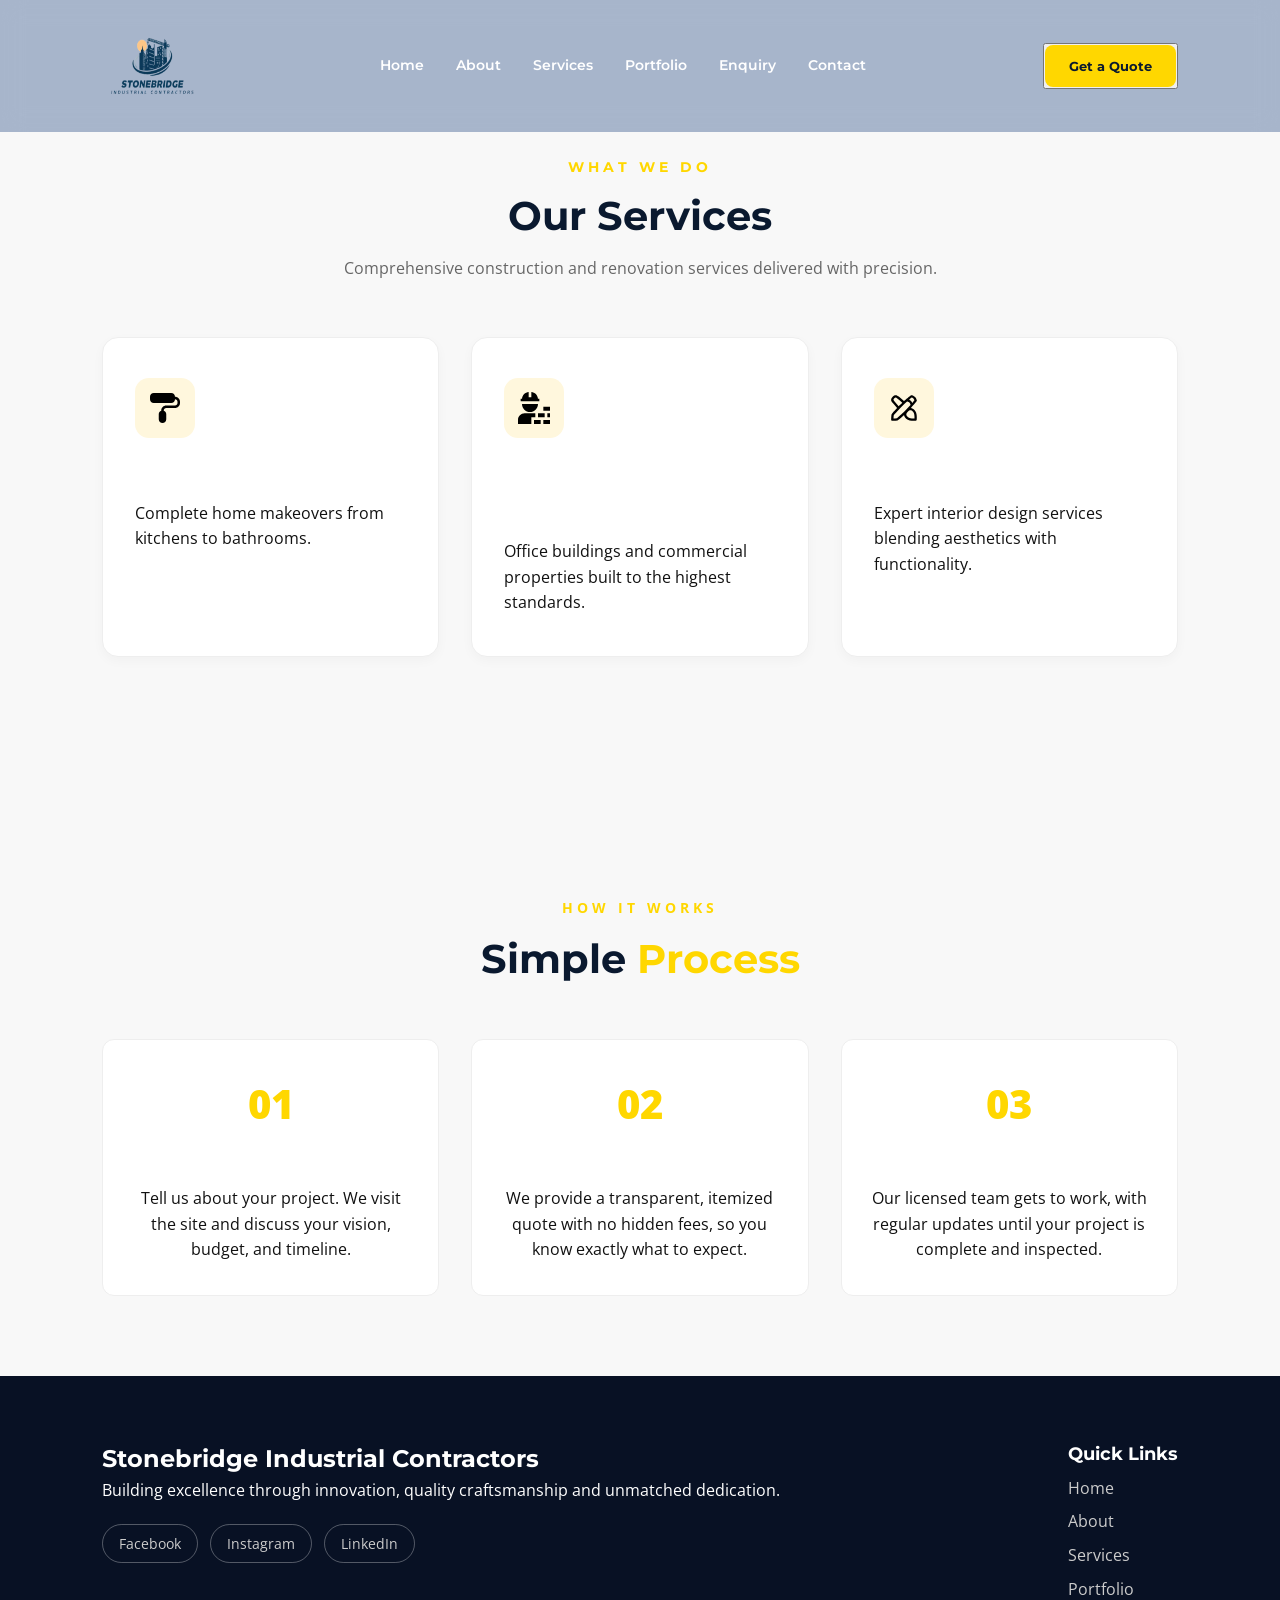
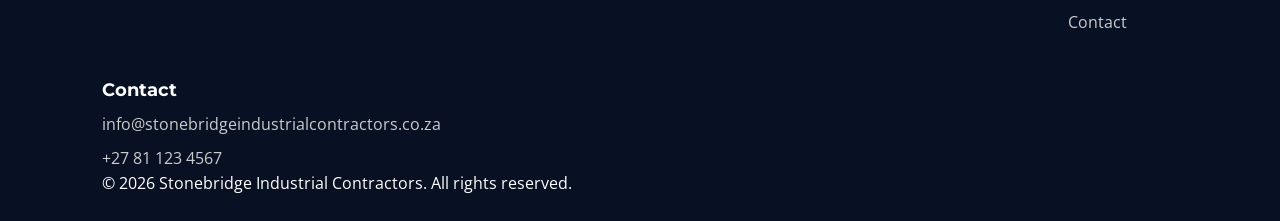
<file: services.html>
<!DOCTYPE html>
<html lang="en">
<head>
     <meta charset="UTF-8"> <!-- Sets character encoding to UTF-8 -->
    <meta name="viewport" content="width=device-width, initial-scale=1.0"> <!-- Makes site responsive on mobile -->
    <meta name="description" content="Stonebridge Industrial Contractors provides premium residential and commercial construction, renovations, and extensions in Bloemfontein and Kimberly."> <!-- SEO description -->
    <meta name="keywords" content="construction, renovations, commercial building, home extensions, Stonebridge, Bloemfontein contractors"> <!-- SEO keywords -->
    <meta name="author" content="Stonebridge Industrial Contractors"> <!-- Author info -->
    <title>Services | Stonebridge Industrial Contractors</title> <!-- Page title -->
    <link rel="stylesheet" href="css/style.css"> <!-- External CSS -->
</head>
<body>

<!-- Header and nav bar - handles the navigation througout the website pages -->
    <header class="navbar">
    <img src="images/stonebridge-logo.png" alt="Stonebridge Logo" width="100" height="100">
<nav id="mainNav">
<a href="index.html" class="nav-link">Home</a>
<a href="about.html" class="nav-link">About</a>
<a href="services.html" class="nav-link">Services</a>
<a href="projects.html" class="nav-link">Portfolio</a>
<a href="enquiry.html" class="nav-link">Enquiry</a>
<a href="contact.html" class="nav-link">Contact</a>
</nav>
<button>
<a href="contact.html" class="quote-btn">Get a Quote</a>
</button>
</header>

<!-- Main content of the services page -->
<main>
<section class="services" id="services">
<h1 class="section-tag center">WHAT WE DO</h1>
<h2 class="section-title center">Our Services</h2>
<p class="section-description center"> Comprehensive construction and renovation services delivered with precision.</p>
<div class="service-grid">
<a href="#portfolio" class="service-card" data-filter-target="residential">
<div class="icon"><img src="images/icons/paint-roller.svg" height="30px"></div>
<h3>Home Renovations</h3>
<p>Complete home makeovers from kitchens to bathrooms.</p>
</a>

<a href="#portfolio" class="service-card" data-filter-target="commercial">
<div class="icon"><img src="images/icons/builder.svg" height="32px"></div>
<h3>Commercial Construction</h3>
<p>Office buildings and commercial properties built to the highest standards.</p>
</a>

<a href="#portfolio" class="service-card" data-filter-target="interior">
<div class="icon"><img src="images/icons/pencil-paintbrush.svg" height="28px"></div>
<h3>Interior Design</h3>
<p>Expert interior design services blending aesthetics with functionality.</p>
</a>
</div>
</section>

<section class="process">
<p class="section-tag center">HOW IT WORKS</p>
<h2 class="section-title center">
      Simple <span>Process</span>
</h2>
<div class="process-grid">
<div class="process-step">
<div class="process-number">01</div>
<h3>Free Consultation</h3>
<p>Tell us about your project. We visit the site and discuss your vision, budget, and timeline.</p>
</div>
<div class="process-step">
<div class="process-number">02</div>
<h3>Detailed Quote</h3>
<p>We provide a transparent, itemized quote with no hidden fees, so you know exactly what to expect.</p>
</div>
<div class="process-step">
<div class="process-number">03</div>
<h3>Build & Deliver</h3>
<p>Our licensed team gets to work, with regular updates until your project is complete and inspected.</p>
</div>
</div>
</section>

</main>

<!-- Footer section -->
<footer> <!-- Footer section starts -->
<div class="footer-content"> <!-- Wrapper for all footer content -->

<div> <!-- Company info block -->
<h3>Stonebridge Industrial Contractors</h3> <!-- Company name -->
<p>Building excellence through innovation, quality craftsmanship and unmatched dedication.</p> <!-- Company tagline -->
<div class="social-links footer-social"> <!-- Social media links container -->
<a href="#" aria-label="Facebook">Facebook</a> <!-- Facebook link, but doesnt lead to the platform, the company does not YET social media, it is in progress-->
<a href="#" aria-label="Instagram">Instagram</a> <!-- Instagram link, but doesnt lead to the platform, the company does not YET social media, it is in progress -->
<a href="#" aria-label="LinkedIn">LinkedIn</a> <!-- LinkedIn link, but doesnt lead to the platform, the company does not YET social media, it is in progress -->
</div>
</div>

<div> <!-- Quick navigation links block -->
<h4>Quick Links</h4> <!-- Section heading -->
<a href="#">Home</a> <!-- Link to homepage -->
<a href="#about">About</a> <!-- Link to about section -->
<a href="#services">Services</a> <!-- Link to services section -->
<a href="#portfolio">Portfolio</a> <!-- Link to portfolio section -->
<a href="#contact">Contact</a> <!-- Link to contact section -->
</div>

<div> <!-- Contact details block -->
<h4>Contact</h4> <!-- Section heading -->
<a href="mailto:info@stonebridgeindustrialcontractors.co.za">info@stonebridgeindustrialcontractors.co.za</a> <!-- Email link -->
<a href="tel:+27811234567">+27 81 123 4567</a> <!-- Phone link -->
</div><!-- Contact details div closes -->
</div> <!-- Footer content wrapper closes -->

<p>© 2026 Stonebridge Industrial Contractors. All rights reserved.</p> <!-- Copyright notice -->
</footer> <!-- Footer section ends -->

<script src="js/script.js"></script> <!-- Link to the JavaScript file -->
</body>
</html>
</file>
<file: css/style.css>
/* CSS Reset & Typography*/
@import url('https://fonts.googleapis.com/css2?family=Montserrat:wght@600;700;800&family=Open+Sans:wght@400;600&display=swap');

* {
    margin: 0;
    padding: 0;
    box-sizing: border-box;
}

body {
    font-family: 'Open Sans', sans-serif;
    font-size: 1rem;
    color: #111111;
    background-color: #f8f8f8;
    line-height: 1.6;
    overflow-x: hidden;
}

a {
    color: inherit;
    text-decoration: none;
}

/* Core Layout & Headings*/
h1, h2, h3, h4 {
    font-family: 'Montserrat', sans-serif;
}

h1 { 
    color: #0a192f;
    font-size: 3.25rem; 
    line-height: 1.15; 
}
h2 { 
    color: #0a192f;
    font-size: 2.25rem; 
    margin-bottom: 0.75rem; 
}
h3 { 
    color: #ffffff;
    font-size: 1.5rem; 
}
h4 { 
    color: #ffffff;
    font-size: 1.1rem; 
}
.about-heading{
    color:#0a192f;
    font-size: 1.1rem;
    font-weight: bolder;
}

span { 
    color: #ffd700; 
}

.container {
    width: 100%;
    padding-top: 3.5rem;
}

.center { 
    text-align: center; 
}

/*Header & Navigation*/
.navbar {
    position: fixed;
    top: 0;
    left: 0;
    width: 100%;
    padding: 1rem 8%;
    display: flex;
    justify-content: space-between;
    align-items: center;
    z-index: 1000;
    background: rgba(29, 68, 126, 0.363);
    backdrop-filter: blur(12px);
    -webkit-backdrop-filter: blur(12px);
    transition: all 0.4s ease;
}


.logo {
    display: flex;
    align-items: center;
    gap: 12px;
}

.menu-wrapper {
    position: relative;
    display: flex;
    align-items: center;
}

#mainNav {
    display: flex;
    gap: 2rem;
    align-items: center;
}

#mainNav .nav-link {
    color: #ffffff;
    font-family: 'Montserrat', sans-serif;
    font-size: 0.9rem;
    font-weight: 600;
    transition: color 0.3s ease;
}

#mainNav .nav-link:hover {
    color: #ffd700;
}

.quote-btn, .primary-btn, .secondary-btn {
    background: #ffd700;
    color: #0a192f;
    padding: 0.8rem 1.5rem;
    border-radius: 8px;
    font-weight: 700;
    font-family: 'Montserrat', sans-serif;
    border: none;
    cursor: pointer;
    display: inline-block;
    transition: all 0.3s ease;
}

.quote-btn:hover, .primary-btn:hover {
    transform: translateY(-3px);
    background: #ffffff;
    color: #0a192f;
}

.mobile-toggle {
    display: none;
    background: transparent;
    border: none;
    color: #ffffff;
    font-size: 2rem;
    cursor: pointer;
    padding: 0.2rem 0.5rem;
}

/* Hero Section */
.hero {
    position: relative;
    min-height: 85vh;
    display: flex;
    flex-direction: column;
    justify-content: center;
    padding: 140px 8% 60px;
    background-color: #0a192f9a;
    color: #ffffff;
}

.hero-background {
    position: absolute;
    top: 0;
    left: 0;
    width: 100%;
    height: 100%;
    object-fit: cover;
    opacity: 0.25;
    z-index: 1;
}

.hero-content {
    position: relative;
    z-index: 2;
    max-width: 700px;
    animation: fadeUp 1.2s ease forwards;
}

.tag {
    color: #ffd700;
    letter-spacing: 3px;
    margin-bottom: 1rem;
    font-size: 0.85rem;
    font-weight: 700;
    text-transform: uppercase;
}

.hero h1 {
    font-size: 3.5rem;
    color: #ffffff;
    line-height: 1.1;
}

.hero-text {
    margin-top: 1.5rem;
    color: #e2e8f0;
    line-height: 1.8;
    max-width: 600px;
}

.hero-buttons {
    display: flex;
    gap: 1.25rem;
    margin-top: 2rem;
}

.stats {
    position: relative;
    z-index: 2;
    margin-top: 3.5rem;
    display: flex;
    flex-wrap: wrap;
    gap: 1.25rem;
}

.stat-box {
    background: rgba(255, 255, 255, 0.08);
    border: 1px solid rgba(255, 255, 255, 0.15);
    backdrop-filter: blur(10px);
    padding: 1.5rem;
    border-radius: 12px;
    color: #ffffff;
    flex: 1 1 200px;
}

.stat-box h3 {
    font-size: 2rem;
    color: #ffd700;
}

/* Trust Strip, About & Services*/
.trust-strip {
    background: #ffffff;
    padding: 3rem 8%;
    text-align: center;
    border-bottom: 1px solid #eeeeee;
}

.trust-label {
    color: #666666;
    letter-spacing: 2px;
    font-size: 0.75rem;
    font-weight: 700;
    margin-bottom: 1.25rem;
}

.trust-logos {
    display: flex;
    flex-wrap: wrap;
    justify-content: center;
    gap: 2rem;
}

.trust-logo {
    color: #111111;
    font-weight: 600;
    font-size: 0.9rem;
    padding: 0.6rem 1.25rem;
    border: 1px solid #ddd;
    border-radius: 8px;
    background-color: #f8f8f8;
}

.about {
    padding: 5rem 8%;
    display: grid;
    grid-template-columns: 1fr 1fr;
    gap: 4rem;
    background: #ffffff;
    align-items: center;
}

.about-image {
    position: relative;
}

.about-image img {
    width: 100%;
    border-radius: 12px;
    display: block;
}

.experience-card {
    position: absolute;
    bottom: -20px;
    right: -20px;
    background: #ffd700;
    padding: 1.5rem;
    border-radius: 12px;
    text-align: center;
    box-shadow: 0 10px 20px rgba(0,0,0,0.1);
}

.section-tag {
    color: #ffd700;
    letter-spacing: 4px;
    padding-top: 5rem;
    margin-bottom: 1rem;
    font-size: 0.85rem;
    font-weight: 700;
    display: block;
}

.about h2, .section-title {
    font-size: 2.5rem;
    line-height: 1.2;
}

.features {
    margin-top: 2rem;
    display: grid;
    grid-template-columns: 1fr 1fr;
    gap: 1rem;
}

.features div {
    display: flex;
    align-items: center;
    gap: 0.5rem;
    font-weight: 600;
}

.services, .process, .portfolio, .testimonials, .before-after {
    padding: 5rem 8%;
}

.section-description {
    margin-top: 1rem;
    color: #666666;
}

.service-grid, .process-grid, .portfolio-grid {
    margin-top: 3.5rem;
    display: grid;
    grid-template-columns: repeat(3, 1fr);
    gap: 2rem;
}

.service-card {
    background: #ffffff;
    padding: 2.5rem 2rem;
    border-radius: 16px;
    transition: all 0.4s ease;
    border: 1px solid #eeeeee;
    box-shadow: 0 4px 12px rgba(0,0,0,0.03);
}

.service-card:hover {
    transform: translateY(-10px);
    box-shadow: 0 20px 40px rgba(0,0,0,0.08);
}

.icon {
    width: 60px;
    height: 60px;
    background: #fff7dd;
    border-radius: 14px;
    display: flex;
    align-items: center;
    justify-content: center;
    font-size: 1.5rem;
    margin-bottom: 1.5rem;
}

.process-step {
    text-align: center;
    padding: 2rem 1.5rem;
    background: #ffffff;
    border-radius: 12px;
    border: 1px solid #eeeeee;
}

.process-number {
    font-size: 2.5rem;
    font-weight: 800;
    color: #ffd700;
    margin-bottom: 0.75rem;
}

/* Portfolio & Image Gallery*/
.before-after {
    max-width: 1100px;
    margin: 3rem auto;
    padding: 0 1rem;
}
.comparison-container {
    position: relative;
    width: 100%;
    max-width: 1200px;
    height: 500px;
    overflow: hidden;
    border-radius: 16px;
    margin: 3rem auto 0;
}

.before-image, .after-image {
    position: absolute;
    top: 0; 
    left: 0;
    width: 100%; 
    height: 100%;
    object-fit: cover;
    user-select: none;
    pointer-events: none;
}

.after-wrapper {
    position: absolute;
    top: 0; 
    left: 0;
    width: 50%; 
    height: 100%;
    overflow: hidden;
    border-right: 3px solid #ffffff;
}

.slider-badge {
    position: absolute;
    top: 18px;
    padding: 6px 14px;
    background-color: rgba(10, 25, 47, 0.85);
    color: #ffffff;
    font-size: 0.8rem;
    font-weight: 700;
    border-radius: 20px;
    text-transform: uppercase;
    letter-spacing: 1px;
    pointer-events: none;
    z-index: 4;
}

.badge-before {
    right: 18px;
}

.badge-after {
    left: 18px;
}

#slider {
    position: absolute;
    top: 0;
    left: 0;
    width: 100%;
    height: 100%;
    opacity: 0;
    cursor: ew-resize;
    margin: 0;
    z-index: 10;
}

.slider-handle {
    position: absolute;
    top: 0;
    bottom: 0;
    left: 50%;
    width: 3px;
    background-color: #ffffff;
    pointer-events: none;
    z-index: 5;
    transform: translateX(-50%);
    box-shadow: 0 0 8px rgba(0, 0, 0, 0.4);
}

.handle-circle {
    position: absolute;
    top: 50%;
    left: 50%;
    transform: translate(-50%, -50%);
    width: 42px;
    height: 42px;
    background-color: #ffffff;
    border: 3px solid #0a192f;
    border-radius: 50%;
    display: flex;
    align-items: center;
    justify-content: space-between;
    padding: 0 7px;
    box-shadow: 0 4px 12px rgba(0, 0, 0, 0.25);
    color: #0a192f;
    font-size: 10px;
    font-weight: bold;
    transition: transform 0.2s ease, background-color 0.2s ease;
}

#slider:hover ~ .slider-handle .handle-circle,
#slider:focus-visible ~ .slider-handle .handle-circle {
    transform: translate(-50%, -50%) scale(1.12);
    background-color: #f1bf2a;
}

#slider:focus-visible ~ .slider-handle {
    box-shadow: 0 0 0 3px #f1bf2a;
}

.gallery-grid {
    margin: 3rem auto 0;
    display: grid;
    grid-template-columns: repeat(3, 1fr);
    gap: 2rem;
    max-width: 1200px;
}

.gallery-pair {
    position: relative;
    border-radius: 14px;
    overflow: hidden;
}

.gallery-pair img {
    width: 100%;
    height: 160px;
    object-fit: cover;
    display: block;
}

.gallery-label {
    padding: 1rem;
    background: #ffffff;
    font-weight: 600;
    font-size: 0.9rem;
    text-align: center;
    border: 1px solid #eeeeee;
    border-top: none;
    border-radius: 0 0 14px 14px;
}

.portfolio-filter {
    display: flex;
    flex-wrap: wrap;
    justify-content: center;
    gap: 1rem;
    margin-top: 2.5rem;
}

.filter-btn {
    border: none;
    background: #ffffff;
    padding: 0.8rem 1.5rem;
    border-radius: 50px;
    cursor: pointer;
    transition: 0.3s ease;
    font-family: inherit;
    font-size: 0.9rem;
    font-weight: 600;
}

.filter-btn.active, .filter-btn:hover {
    background: #ffd700;
}

.search-box input {
    padding: 0.6rem 1.2rem;
    border-radius: 25px;
    border: 2px solid #112240;
    background-color: #f3f3f3;
    font-family: inherit;
    font-size: 0.95rem;
    outline: none;
    transition: 0.3s ease;
    width: 240px;
}

.search-box input:focus {
    border-color: #f1bf2a;
    background-color: #ffffff;
    box-shadow: 0 0 0 4px rgba(241, 191, 42, 0.25);
}

.portfolio-card {
    position: relative;
    overflow: hidden;
    border-radius: 16px;
    aspect-ratio: 4/3;
    transition: 0.4s ease;
}

.portfolio-card.hidden { display: none; }

.portfolio-card img {
    width: 100%; height: 100%;
    object-fit: cover;
    transition: 0.6s ease;
    display: block;
}

.portfolio-card:hover img {
    transform: scale(1.08);
}

.portfolio-overlay {
    position: absolute;
    inset: 0;
    background: linear-gradient(to top, rgba(0,0,0,0.85), transparent);
    display: flex;
    flex-direction: column;
    justify-content: flex-end;
    padding: 1.5rem;
    color: #ffffff;
}


/* Testimonials, Forms & Interactive */
.testimonial-slider {
    margin: 3rem auto 0;
    position: relative;
    max-width: 800px;
}

.testimonial {
    background: #ffffff;
    color: #112240; 
    padding: 3rem;
    border-radius: 16px;
    display: none;
    animation: fadeUp 0.6s ease;
    border: 1px solid #1c7fad;
}

.active-slide { 
    display: block; 
}

.testimonial p {
    font-size: 1.1rem;
    line-height: 1.8;
    font-style: italic;
}

.client {
    display: flex;
    align-items: center;
    gap: 1rem;
    margin-top: 1.5rem;
}

.client img {
    width: 55px; height: 55px;
    border-radius: 50%;
    object-fit: cover;
}

.contact {
    padding: 5rem 8%;
    background: #112240;
    color: #ffffff;
    display: grid;
    grid-template-columns: 1fr 1fr;
    gap: 4rem;
}

.contact h2 {
    font-size: 2.75rem;
    color: #ffffff;
}

.contact-box { 
    margin-top: 1.5rem; 
}

.contact-box h4 {
    color: #ffd700;
    font-size: 0.85rem;
    letter-spacing: 1px;
    text-transform: uppercase;
}

.contact-link {
    color: #ffffff;
    transition: 0.3s ease;
}

.contact-link:hover { 
    color: #ffd700; 
}

.social-links {
    display: flex;
    gap: 0.75rem;
    margin-top: 0.75rem;
}

.social-links a {
    color: #ffffff;
    font-size: 0.85rem;
    border: 1px solid rgba(255,255,255,0.3);
    padding: 0.5rem 1rem;
    border-radius: 20px;
    transition: 0.3s ease;
}

.social-links a:hover {
    background: #ffd700;
    color: #0a192f;
    border-color: #ffd700;
}

.contact {
    padding: 5rem 8%;
    background: #112240;
    color: #ffffff;
    display: grid;
    grid-template-columns: 1fr 1fr;
    gap: 4rem;

}

.contact h2 {
    font-size: 2.75rem;
    color: #ffffff;
}

.contact-box {
    margin-top: 1.5rem;
}


.contact-box h4 {
    color: #ffd700;
    font-size: 0.85rem;
    letter-spacing: 1px;
    text-transform: uppercase;
}

.contact-link {
    color: #ffffff;
    transition: 0.3s ease;
}

.contact-link:hover {
    color: #ffd700;
}

.social-links {
    display: flex;
    gap: 0.75rem;
    margin-top: 0.75rem;
    padding-bottom: 1rem;
}

.social-links a {
    color: #ffffff;
    font-size: 0.85rem;
    border: 1px solid rgba(255,255,255,0.3);
    padding: 0.5rem 1rem;
    border-radius: 20px;
    transition: 0.3s ease;
}

.social-links a:hover {
    background: #ffd700;
    color: #0a192f;
    border-color: #ffd700;
}

.contact-form {
    background: #ffffff;
    padding: 2.5rem;
    border-radius: 16px;
    color: #111111;
}

.contact-form input, .contact-form textarea {
    width: 100%;
    padding: 0.9rem 1rem;
    margin-bottom: 0.25rem;
    border: 2px solid transparent;
    background: #f3f3f3;
    border-radius: 8px;
    font-size: 0.95rem;
    transition: 0.3s ease;
}

.contact-form input:focus, .contact-form textarea:focus {
    outline: none;
    border-color: #ffd700;
    background: #ffffff;
}

.contact-form input.invalid, .contact-form textarea.invalid {
    border-color: #e5484d;
}

.error-msg {
    display: block;
    color: #e5484d;
    font-size: 0.8rem;
    min-height: 1.2rem;
    margin-bottom: 0.75rem;
}

.contact-form button {
    width: 100%;
    padding: 1rem;
    border: none;
    background: #ffd700;
    color: #0a192f;
    font-weight: 700;
    font-family: 'Montserrat', sans-serif;
    border-radius: 8px;
    cursor: pointer;
    transition: 0.3s ease;
}

.contact-form button:hover {
    transform: translateY(-2px);
    background: #0a192f;
    color: white;
}

.form-status {
    text-align: center;
    font-weight: 600;
    margin-bottom: 1rem;
    min-height: 1.25rem;

}

.contact-form input:focus,
.contact-form textarea:focus,
.search-box input:focus {
    outline: none;
    border-color: #f1bf2a !important;
    background-color: #ffffff;
    box-shadow: 0 0 0 4px rgba(241, 191, 42, 0.25);

}
.contact-form input:invalid:not(:placeholder-shown),
.contact-form textarea:invalid:not(:placeholder-shown) {
    border-color: #e5484d;
    background-color: #fff8f8;
}

.form-status.success {
    color: #2b9348;
}

.form-status.error {
    color: #e5484d;
} 


/* About Us Page*/
.service-section {
    max-width: 900px;
    margin: 2rem auto;
    padding-top: 120px;
    color: #111111;
    line-height: 1.6;
}

.maps{
    display:flex;
    justify-content: flex-start;
    gap: 50px;
    padding-top: 20px;
    padding-bottom: 20px;
}

.about-us {
    font-size: 2.2rem;
    color: #0a192f;
    border-bottom: 4px solid #ffd700;
    display: inline-block;
    padding-bottom: 0.5rem;
}

.about-h2 { 
    font-size: 1.6rem; 
    margin-top: 2.5rem; 
    margin-bottom: 1rem; 
}
.about-h3 { 
    font-size: 1.4rem; 
    margin-top: 3rem; 
    margin-bottom: 1.5rem; 
}
.about-text { 
    font-size: 1rem; 
    color: #4a5568; 
    margin-bottom: 1.25rem; 
}

main ul.about-list {
    list-style: none;
    padding: 0;
    display: grid;
    grid-template-columns: repeat(auto-fit, minmax(260px, 1fr));
    gap: 1rem;
    margin-bottom: 2.5rem;
}

main ul.about-list li {
    background-color: #ffffff;
    padding: 0.85rem 1.1rem;
    border-left: 4px solid #ffd700;
    border-radius: 6px;
    box-shadow: 0 2px 8px rgba(0, 0, 0, 0.06);
    font-weight: 600;
    color: #2d3748;
}

.team-grid {
    display: grid;
    grid-template-columns: repeat(auto-fit, minmax(220px, 1fr));
    gap: 1.5rem;
    margin-top: 1.5rem;
}

.team-card {
    background: #ffffff;
    padding: 1.5rem;
    border-radius: 12px;
    box-shadow: 0 4px 12px rgba(0, 0, 0, 0.05);
    text-align: center;
}

.team-members-img {
    width: 140px;
    height: 140px;
    object-fit: cover;
    border-radius: 50%;
    border: 3px solid #ffd700;
    box-shadow: 0 4px 12px rgba(0, 0, 0, 0.1);
    margin: 0 auto 1rem auto;
    display: block;
    transition: transform 0.3s ease, box-shadow 0.3s ease;
}

.team-members-img:hover {
    transform: scale(1.05);
    box-shadow: 0 6px 16px rgba(0, 0, 0, 0.15);
}

/* Lightbox Modal */
.lightbox-modal {
    position: fixed;
    top: 0; left: 0; width: 100vw; height: 100vh;
    background-color: rgba(0, 0, 0, 0.85);
    display: flex; justify-content: center; align-items: center;
    z-index: 9999; cursor: zoom-out;
}

.lightbox-modal img {
    max-width: 90%; max-height: 90%;
    border-radius: 8px; border: 3px solid #ffd700;
}

/* Footer & Animations*/
footer {
    background: #081124;
    color: #ffffff;
    padding: 4rem 8% 1.5rem;
}

.footer-content {
    display: flex;
    justify-content: space-between;
    gap: 2.5rem;
    flex-wrap: wrap;
    max-width: 1200px;
    margin: 0 auto;
}

.footer-content a {
    display: block;
    color: #cccccc;
    margin-top: 0.5rem;
    transition: color 0.3s ease;
}

.footer-content a:hover{
    color: #ffd700;
}

.social-links a:hover { 
    background: #ffd700; 
    color: #081124;
}

@keyframes fadeUp {
    from {
        opacity: 0;
        transform: translateY(30px);
    }
    to {
        opacity: 1;
        transform: translateY(0);
    }
}

/* Responsive Media Queries */
@media (max-width: 991px) {
    .hero h1 { 
        font-size: 2.75rem; 
    }
    .about h2, .section-title { 
        font-size: 2.25rem; 
    }
    .about, .service-grid, .process-grid, .portfolio-grid, .contact {
        grid-template-columns: 1fr;
    }
    .features { 
        grid-template-columns: 1fr; 
    }
    .stats { 
        flex-direction: column; 
    }
    .comparison-container { 
        height: 350px; 
    }
    .gallery-grid { 
        grid-template-columns: 1fr; 
    }
}

@media (max-width: 768px) {
    .navbar {
        padding: 1rem 5%;
    }

    .mobile-toggle {
        display: block;
    }

    #mainNav {
        display: none;
        flex-direction: column;
        width: 200px;
        position: absolute;
        top: 100%;
        right: 0;
        margin-top: 10px;
        background-color: #081124;
        padding: 1rem 0;
        box-shadow: 0 8px 20px rgba(0,0,0,0.3);
        border-radius: 8px;
        z-index: 1000;
        align-items: stretch;
    }

    #mainNav.nav-open {
        display: flex;
    }

    #mainNav .nav-link {
        padding: 0.75rem 1.25rem;
        border-bottom: 1px solid rgba(255, 255, 255, 0.08);
        text-align: left;
    }

    #mainNav .nav-link:hover {
        background-color: rgba(255, 215, 0, 0.1);
        color: #ffd700;
        text-decoration: #f8f8f8;
    }
}
</file>
